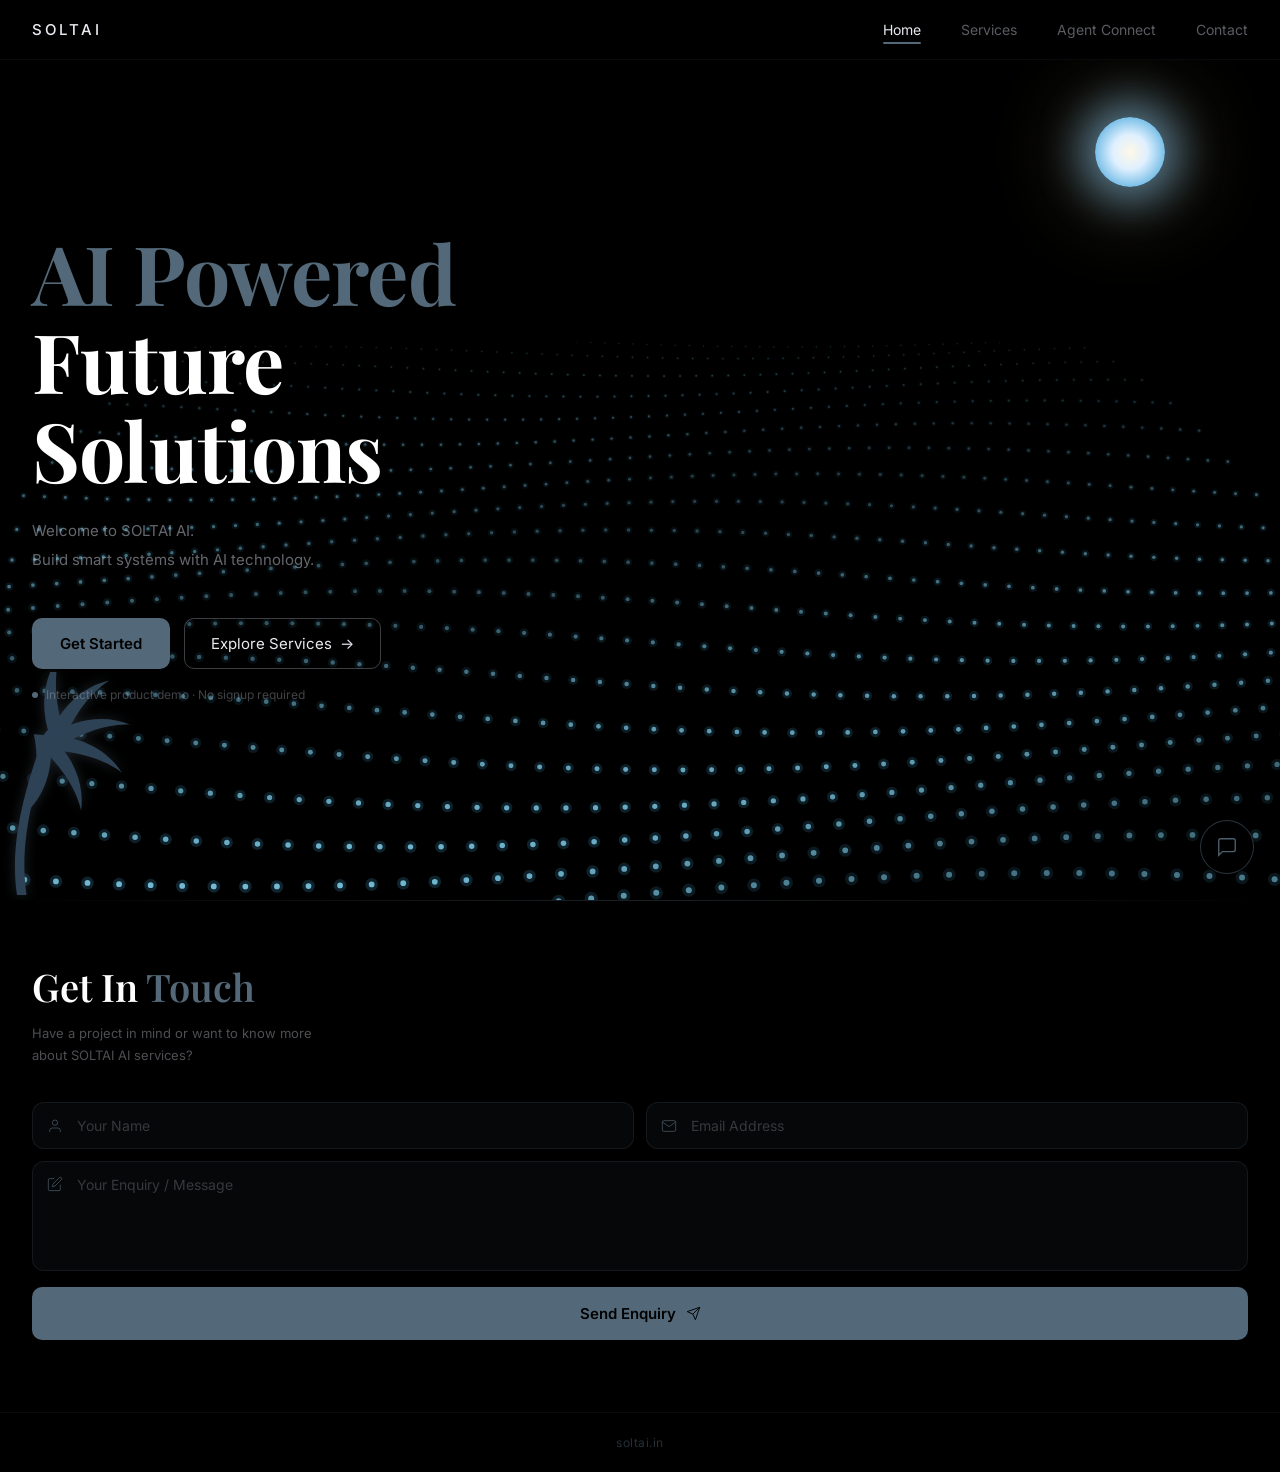
<file: templates/index.html>
<!DOCTYPE html>
<html lang="en">
<head>
<meta charset="UTF-8"/>
<meta name="viewport" content="width=device-width, initial-scale=1.0"/>
<title>SOLTAI — AI Powered Future Solutions</title>
<link href="https://fonts.googleapis.com/css2?family=Playfair+Display:wght@400;600;700&family=Inter:wght@300;400;500;600&display=swap" rel="stylesheet"/>
<script src="https://checkout.razorpay.com/v1/checkout.js"></script>
<style>
*{box-sizing:border-box;margin:0;padding:0;}
html{scroll-behavior:smooth;}
body{background:#000;color:#e8eaf0;font-family:'Inter',sans-serif;overflow-x:hidden;}
.navbar{position:fixed;top:0;left:0;right:0;z-index:200;display:flex;align-items:center;justify-content:space-between;padding:20px 32px;background:rgba(0,0,0,0.88);backdrop-filter:blur(16px);border-bottom:1px solid rgba(83,104,120,0.1);}
.logo{font-family:'Inter',sans-serif;font-weight:500;font-size:15px;letter-spacing:0.2em;color:#e8eaf0;}
.nav-links{display:flex;gap:40px;margin-left:28px;}
.nav-link{font-size:14px;color:rgba(200,205,216,0.45);text-decoration:none;position:relative;transition:color 0.2s;cursor:pointer;}
.nav-link:hover,.nav-link.active{color:#e8eaf0;}
.nav-link.active::after{content:'';position:absolute;bottom:-6px;left:0;right:0;height:2px;background:#536878;border-radius:1px;}
.page{display:none;min-height:100vh;}
.page.active{display:block;}
.hero{min-height:100vh;background:#000;display:flex;flex-direction:column;justify-content:center;padding:130px 32px 100px;position:relative;overflow:hidden;}
.hero-inner{max-width:540px;position:relative;z-index:2;}
.hero-title{font-family:'Playfair Display',serif;font-size:clamp(50px,9vw,82px);font-weight:700;line-height:1.08;margin-bottom:24px;letter-spacing:-0.01em;}
.hero-title .accent{color:#536878;}
.hero-title .white{color:#fff;}
.hero-sub{font-size:15px;color:rgba(200,205,216,0.5);line-height:1.9;margin-bottom:44px;}
.btn-row{display:flex;gap:14px;flex-wrap:wrap;align-items:center;}
.btn-primary{display:inline-flex;align-items:center;justify-content:center;gap:8px;background:#536878;color:#000;border:none;border-radius:10px;padding:16px 28px;font-family:'Inter',sans-serif;font-size:15px;font-weight:600;cursor:pointer;text-decoration:none;transition:background 0.2s,transform 0.15s;}
.btn-primary:hover{background:#6b8494;transform:translateY(-1px);}
.btn-outline{display:inline-flex;align-items:center;gap:8px;background:transparent;color:#e8eaf0;border:1.5px solid rgba(200,205,216,0.3);border-radius:10px;padding:15px 26px;font-family:'Inter',sans-serif;font-size:15px;font-weight:400;cursor:pointer;text-decoration:none;transition:border-color 0.2s,transform 0.15s;}
.btn-outline:hover{border-color:rgba(200,205,216,0.65);transform:translateY(-1px);}
.hint{margin-top:18px;font-size:12px;color:rgba(200,205,216,0.32);display:flex;align-items:center;gap:8px;}
.hint-dot{width:6px;height:6px;border-radius:50%;background:#536878;}
.ai-pulse{position:absolute;bottom:52px;left:50%;transform:translateX(-50%);display:flex;flex-direction:column;align-items:center;gap:14px;z-index:2;}
.pulse-rings{position:relative;width:56px;height:56px;display:flex;align-items:center;justify-content:center;}
.ring{position:absolute;border-radius:50%;border:1px solid rgba(83,104,120,0.5);animation:expandRing 2.4s ease-out infinite;}
.ring:nth-child(1){width:20px;height:20px;animation-delay:0s;}
.ring:nth-child(2){width:20px;height:20px;animation-delay:0.6s;}
.ring:nth-child(3){width:20px;height:20px;animation-delay:1.2s;}
@keyframes expandRing{0%{width:16px;height:16px;opacity:0.9;border-color:rgba(83,104,120,0.7);}100%{width:56px;height:56px;opacity:0;border-color:rgba(83,104,120,0);}}
.pulse-core{width:10px;height:10px;border-radius:50%;background:#536878;box-shadow:0 0 8px rgba(83,104,120,0.8);animation:corePulse 2.4s ease-in-out infinite;z-index:2;}
@keyframes corePulse{0%,100%{transform:scale(1);opacity:1;}50%{transform:scale(1.3);opacity:0.7;}}
.pulse-label{font-size:10px;letter-spacing:0.14em;color:rgba(83,104,120,0.6);text-transform:uppercase;}
.divider{height:1px;background:linear-gradient(90deg,transparent,rgba(83,104,120,0.3),transparent);}
.contact{background:#000;padding:60px 32px 72px;}
.contact-title{font-family:'Playfair Display',serif;font-size:38px;font-weight:600;margin-bottom:10px;}
.contact-title .white{color:#fff;}
.contact-title .accent{color:#536878;}
.contact-sub{font-size:13px;color:rgba(200,205,216,0.38);line-height:1.7;margin-bottom:36px;max-width:280px;}
.form-row{display:grid;grid-template-columns:1fr 1fr;gap:12px;margin-bottom:12px;}
@media(max-width:600px){.form-row{grid-template-columns:1fr;}.nav-links{gap:18px;margin-left:18px;}}
.input-wrap{position:relative;}
.input-icon{position:absolute;left:15px;top:50%;transform:translateY(-50%);color:rgba(83,104,120,0.65);pointer-events:none;}
.textarea-icon{position:absolute;left:15px;top:15px;color:rgba(83,104,120,0.65);pointer-events:none;}
.f-input{width:100%;background:rgba(83,104,120,0.07);border:1px solid rgba(83,104,120,0.18);border-radius:12px;color:#e8eaf0;padding:14px 14px 14px 44px;font-family:'Inter',sans-serif;font-size:14px;outline:none;transition:border-color 0.2s,background 0.2s;}
.f-input:focus{border-color:rgba(83,104,120,0.5);background:rgba(83,104,120,0.11);}
.f-input::placeholder{color:rgba(200,205,216,0.25);}
textarea.f-input{resize:none;min-height:110px;padding-top:14px;}
.btn-send{width:100%;background:#536878;color:#000;border:none;border-radius:10px;padding:17px;font-family:'Inter',sans-serif;font-size:15px;font-weight:600;cursor:pointer;display:flex;align-items:center;justify-content:center;gap:10px;margin-top:12px;transition:background 0.2s,transform 0.15s;}
.btn-send:hover{background:#6b8494;transform:translateY(-1px);}
.footer{background:#000;text-align:center;padding:22px 32px;border-top:1px solid rgba(83,104,120,0.1);}
.footer p{font-size:12px;color:rgba(83,104,120,0.45);letter-spacing:0.04em;}
#page-services{background:#000;padding-top:90px;}
.services-wrap{max-width:900px;margin:0 auto;padding:60px 32px 80px;}
.back-btn{display:inline-flex;align-items:center;gap:8px;background:transparent;border:1px solid rgba(83,104,120,0.3);color:rgba(200,205,216,0.6);border-radius:8px;padding:8px 16px;font-size:13px;cursor:pointer;margin-bottom:40px;transition:all 0.2s;font-family:'Inter',sans-serif;}
.back-btn:hover{border-color:rgba(83,104,120,0.6);color:#e8eaf0;}
.services-title{font-family:'Playfair Display',serif;font-size:clamp(32px,5vw,48px);font-weight:700;margin-bottom:10px;}
.services-title .white{color:#fff;}
.services-title .accent{color:#536878;}
.services-sub{font-size:14px;color:rgba(200,205,216,0.4);margin-bottom:48px;line-height:1.7;}
.services-grid{display:grid;grid-template-columns:1fr 1fr;gap:24px;}
@media(max-width:640px){.services-grid{grid-template-columns:1fr;}}
.service-card{background:#0a0a0a;border:1px solid rgba(83,104,120,0.2);border-radius:24px;padding:36px 28px;cursor:pointer;transition:all 0.3s;position:relative;overflow:hidden;}
.service-card::before{content:'';position:absolute;inset:0;background:linear-gradient(135deg,rgba(83,104,120,0.06) 0%,transparent 60%);opacity:0;transition:opacity 0.3s;}
.service-card:hover{border-color:rgba(83,104,120,0.5);transform:translateY(-5px);box-shadow:0 24px 60px rgba(0,0,0,0.5);}
.service-card:hover::before{opacity:1;}
.sc-icon{width:56px;height:56px;border-radius:16px;background:rgba(83,104,120,0.12);border:1px solid rgba(83,104,120,0.25);display:flex;align-items:center;justify-content:center;margin-bottom:20px;}
.sc-tag{font-size:10px;letter-spacing:0.12em;color:rgba(83,104,120,0.7);text-transform:uppercase;margin-bottom:10px;}
.sc-title{font-family:'Playfair Display',serif;font-size:26px;font-weight:700;margin-bottom:12px;line-height:1.2;}
.sc-title .accent{color:#536878;}
.sc-title .white{color:#fff;}
.sc-desc{font-size:13px;color:rgba(200,205,216,0.5);line-height:1.8;margin-bottom:24px;}
.sc-features{display:flex;flex-direction:column;gap:8px;margin-bottom:28px;}
.sc-feat{display:flex;align-items:center;gap:8px;font-size:12px;color:rgba(200,205,216,0.55);}
.sc-feat-dot{width:5px;height:5px;border-radius:50%;background:#536878;flex-shrink:0;}
.sc-btn{display:inline-flex;align-items:center;gap:8px;background:#536878;color:#000;border:none;border-radius:10px;padding:13px 22px;font-family:'Inter',sans-serif;font-size:13px;font-weight:600;cursor:pointer;transition:background 0.2s;}
.sc-btn:hover{background:#6b8494;}
.sc-badge{position:absolute;top:20px;right:20px;font-size:9px;letter-spacing:0.1em;padding:4px 10px;border-radius:20px;text-transform:uppercase;}
.sc-badge.new{background:rgba(83,104,120,0.2);color:#536878;border:1px solid rgba(83,104,120,0.35);}
.sc-badge.popular{background:rgba(200,205,216,0.08);color:#c8cdd8;border:1px solid rgba(200,205,216,0.15);}
#page-chatbot{background:#000;padding-top:90px;}
.feat-wrap{max-width:900px;margin:0 auto;padding:40px 32px 80px;}
.cards-grid{display:grid;grid-template-columns:1fr 1fr;gap:20px;margin-top:32px;}
@media(max-width:640px){.cards-grid{grid-template-columns:1fr;}}
.feat-card{background:#0a0a0a;border:1px solid rgba(83,104,120,0.2);border-radius:20px;padding:28px 24px 24px;transition:border-color 0.3s,transform 0.3s;min-height:280px;display:flex;flex-direction:column;justify-content:space-between;}
.feat-card:hover{border-color:rgba(83,104,120,0.45);transform:translateY(-4px);}
.card-label{font-size:10px;letter-spacing:0.16em;color:rgba(83,104,120,0.6);text-transform:uppercase;margin-bottom:10px;}
.card-title{font-family:'Playfair Display',serif;font-size:22px;font-weight:600;color:#fff;margin-bottom:8px;line-height:1.3;}
.card-title .accent{color:#536878;}
.card-desc{font-size:13px;color:rgba(200,205,216,0.45);line-height:1.7;margin-bottom:20px;}
.card-anim{width:100%;display:flex;justify-content:center;align-items:center;flex:1;}
.terminal{width:100%;max-width:260px;background:rgba(83,104,120,0.07);border:1px solid rgba(83,104,120,0.2);border-radius:12px;overflow:hidden;}
.terminal-bar{background:rgba(83,104,120,0.15);padding:8px 12px;display:flex;align-items:center;gap:6px;}
.t-dot{width:8px;height:8px;border-radius:50%;}
.terminal-body{padding:12px;display:flex;flex-direction:column;gap:8px;min-height:90px;}
.t-msg{padding:6px 10px;border-radius:8px;font-size:11px;line-height:1.4;max-width:80%;}
.t-bot{background:rgba(83,104,120,0.2);color:#c8cdd8;align-self:flex-start;border-radius:3px 8px 8px 8px;}
.t-user{background:rgba(83,104,120,0.35);color:#e8eaf0;align-self:flex-end;border-radius:8px 3px 8px 8px;}
.t-typing{display:flex;gap:3px;padding:7px 10px;background:rgba(83,104,120,0.15);border-radius:3px 8px 8px 8px;align-self:flex-start;width:fit-content;}
.t-typing span{width:4px;height:4px;border-radius:50%;background:rgba(83,104,120,0.7);animation:tblink 1.2s infinite;}
.t-typing span:nth-child(2){animation-delay:0.2s;}
.t-typing span:nth-child(3){animation-delay:0.4s;}
@keyframes tblink{0%,100%{opacity:0.3;}50%{opacity:1;}}
.brain-wrap{position:relative;width:140px;height:140px;display:flex;align-items:center;justify-content:center;}
.brain-core{width:44px;height:44px;border-radius:50%;background:rgba(83,104,120,0.2);border:1.5px solid rgba(83,104,120,0.5);display:flex;align-items:center;justify-content:center;z-index:2;box-shadow:0 0 20px rgba(83,104,120,0.3);}
.brain-core svg{animation:brainPulse 2s ease-in-out infinite;}
@keyframes brainPulse{0%,100%{opacity:0.6;}50%{opacity:1;}}
.orbit-ring{position:absolute;border-radius:50%;border:1px dashed rgba(83,104,120,0.25);}
.orbit-ring-1{width:80px;height:80px;animation:spinOrbit 6s linear infinite;}
.orbit-ring-2{width:120px;height:120px;animation:spinOrbit 10s linear infinite reverse;}
@keyframes spinOrbit{from{transform:rotate(0deg);}to{transform:rotate(360deg);}}
.pill{position:absolute;background:rgba(83,104,120,0.15);border:1px solid rgba(83,104,120,0.35);border-radius:20px;padding:3px 8px;font-size:9px;color:#9aa5b8;white-space:nowrap;}
.p1-a{top:0;left:50%;transform:translateX(-50%) translateY(-6px);}
.p1-b{bottom:0;left:50%;transform:translateX(-50%) translateY(6px);}
.p2-a{top:50%;right:-8px;transform:translateY(-50%);}
.p2-b{top:50%;left:-8px;transform:translateY(-50%);}
.team-board{width:100%;max-width:260px;}
.team-row{display:flex;align-items:center;justify-content:space-between;padding:8px 12px;border-radius:10px;background:rgba(83,104,120,0.06);border:1px solid rgba(83,104,120,0.12);margin-bottom:8px;}
.team-avatar{width:28px;height:28px;border-radius:50%;display:flex;align-items:center;justify-content:center;font-size:11px;font-weight:600;flex-shrink:0;}
.team-info{flex:1;margin-left:10px;}
.team-name{font-size:11px;color:#c8cdd8;font-weight:500;}
.team-role{font-size:10px;color:rgba(200,205,216,0.4);}
.team-status{display:flex;align-items:center;gap:4px;}
.status-dot{width:6px;height:6px;border-radius:50%;}
.status-active{background:#536878;box-shadow:0 0 6px rgba(83,104,120,0.8);animation:statusPulse 2s infinite;}
.status-idle{background:rgba(83,104,120,0.4);}
@keyframes statusPulse{0%,100%{opacity:1;}50%{opacity:0.4;}}
.ai-badge{background:rgba(83,104,120,0.2);border:1px solid rgba(83,104,120,0.3);border-radius:6px;padding:2px 6px;font-size:9px;color:#536878;}
.heatmap-grid{display:flex;gap:3px;}
.hm-col{display:flex;flex-direction:column;gap:3px;}
.hm-cell{width:10px;height:10px;border-radius:2px;}
#page-agent{background:#000;padding-top:90px;}
.agent-wrap{max-width:860px;margin:0 auto;padding:40px 32px 80px;}
.agent-hero{margin-bottom:40px;}
.agent-title{font-family:'Playfair Display',serif;font-size:clamp(32px,5vw,48px);font-weight:700;margin-bottom:12px;}
.agent-title .white{color:#fff;}
.agent-title .accent{color:#536878;}
.agent-sub{font-size:14px;color:rgba(200,205,216,0.45);line-height:1.8;max-width:520px;}
.how-section{margin-bottom:44px;}
.section-label{font-size:10px;letter-spacing:0.14em;color:rgba(83,104,120,0.6);text-transform:uppercase;margin-bottom:20px;}
.steps{display:flex;flex-direction:column;gap:0;}
.step{display:flex;gap:16px;padding:20px 0;border-bottom:1px solid rgba(83,104,120,0.08);}
.step:last-child{border-bottom:none;}
.step-num{width:32px;height:32px;border-radius:50%;background:rgba(83,104,120,0.12);border:1px solid rgba(83,104,120,0.3);display:flex;align-items:center;justify-content:center;font-size:12px;font-weight:600;color:#536878;flex-shrink:0;margin-top:2px;}
.step-title{font-size:14px;font-weight:600;color:#e8eaf0;margin-bottom:4px;}
.step-desc{font-size:13px;color:rgba(200,205,216,0.5);line-height:1.7;}
.step-tag{display:inline-block;margin-top:8px;font-size:10px;padding:3px 10px;border-radius:20px;background:rgba(83,104,120,0.12);color:rgba(83,104,120,0.8);border:1px solid rgba(83,104,120,0.2);}
.ticket-demo{background:#0a0a0a;border:1px solid rgba(83,104,120,0.2);border-radius:16px;padding:20px;margin-bottom:44px;}
.ticket-head{display:flex;align-items:center;justify-content:space-between;margin-bottom:16px;}
.tkt-item{display:flex;align-items:flex-start;gap:12px;padding:12px;background:rgba(83,104,120,0.05);border:1px solid rgba(83,104,120,0.1);border-radius:10px;margin-bottom:10px;transition:background 0.2s;}
.tkt-item:last-child{margin-bottom:0;}
.tkt-item:hover{background:rgba(83,104,120,0.09);}
.tkt-icon{width:32px;height:32px;border-radius:8px;background:rgba(83,104,120,0.12);border:1px solid rgba(83,104,120,0.2);display:flex;align-items:center;justify-content:center;flex-shrink:0;}
.tkt-body{flex:1;}
.tkt-name{font-size:12px;font-weight:500;color:#c8cdd8;margin-bottom:3px;}
.tkt-msg{font-size:11px;color:rgba(200,205,216,0.45);margin-bottom:5px;}
.tkt-meta{display:flex;gap:8px;align-items:center;}
.tkt-badge{font-size:9px;padding:2px 8px;border-radius:10px;border:1px solid;}
.tkt-open{color:#536878;border-color:rgba(83,104,120,0.4);background:rgba(83,104,120,0.1);}
.tkt-pending{color:rgba(200,160,80,0.8);border-color:rgba(200,160,80,0.3);background:rgba(200,160,80,0.06);}
.tkt-resolved{color:rgba(100,180,100,0.8);border-color:rgba(100,180,100,0.3);background:rgba(100,180,100,0.06);}
.tkt-time{font-size:10px;color:rgba(200,205,216,0.3);}
.agent-cta{background:rgba(83,104,120,0.07);border:1px solid rgba(83,104,120,0.2);border-radius:16px;padding:28px;text-align:center;}
.agent-cta h3{font-family:'Playfair Display',serif;font-size:24px;color:#fff;margin-bottom:8px;}
.agent-cta p{font-size:13px;color:rgba(200,205,216,0.45);margin-bottom:20px;}
.btn-agent-start{display:inline-flex;align-items:center;gap:8px;background:#536878;color:#000;border:none;border-radius:10px;padding:14px 28px;font-family:'Inter',sans-serif;font-size:14px;font-weight:600;cursor:pointer;transition:all 0.2s;}
.btn-agent-start:hover{background:#6b8494;transform:translateY(-1px);}
#fab{position:fixed;bottom:26px;right:26px;z-index:300;width:54px;height:54px;border-radius:50%;background:#000;border:1.5px solid rgba(83,104,120,0.5);box-shadow:0 0 0 0 rgba(83,104,120,0.4);animation:pgpulse 3s ease-out infinite;cursor:pointer;display:flex;align-items:center;justify-content:center;transition:background 0.2s;}
#fab:hover{background:rgba(83,104,120,0.12);}
@keyframes pgpulse{0%{box-shadow:0 0 0 0 rgba(83,104,120,0.45);}70%{box-shadow:0 0 0 13px rgba(83,104,120,0);}100%{box-shadow:0 0 0 0 rgba(83,104,120,0);}}
#cwin{display:none;position:fixed;bottom:90px;right:26px;z-index:299;width:340px;max-height:490px;background:#0b0b0b;border:1px solid rgba(83,104,120,0.25);border-radius:18px;overflow:hidden;box-shadow:0 24px 60px rgba(0,0,0,0.75);flex-direction:column;}
#cwin.open{display:flex;animation:slideup 0.25s ease;}
@keyframes slideup{from{opacity:0;transform:translateY(14px);}to{opacity:1;transform:translateY(0);}}
.chead{background:rgba(83,104,120,0.08);border-bottom:1px solid rgba(83,104,120,0.15);padding:13px 16px;display:flex;align-items:center;justify-content:space-between;}
.cdot{width:7px;height:7px;border-radius:50%;background:#536878;animation:blink 2s infinite;}
@keyframes blink{0%,100%{opacity:0.35;}50%{opacity:1;}}
.cmsgs{flex:1;overflow-y:auto;padding:14px;display:flex;flex-direction:column;gap:9px;}
.cmsgs::-webkit-scrollbar{width:3px;}
.cmsgs::-webkit-scrollbar-thumb{background:rgba(83,104,120,0.3);border-radius:2px;}
.cmsg{max-width:85%;padding:9px 13px;border-radius:13px;font-size:13px;line-height:1.55;}
.cbot{background:rgba(83,104,120,0.12);border:1px solid rgba(83,104,120,0.18);color:#c8cdd8;align-self:flex-start;border-radius:4px 13px 13px 13px;}
.cusr{background:rgba(83,104,120,0.25);border:1px solid rgba(83,104,120,0.32);color:#e8eaf0;align-self:flex-end;border-radius:13px 4px 13px 13px;}
.cinput-area{border-top:1px solid rgba(83,104,120,0.15);padding:10px;display:flex;gap:8px;align-items:flex-end;}
.cinput{flex:1;background:rgba(83,104,120,0.07);border:1px solid rgba(83,104,120,0.2);border-radius:10px;color:#e8eaf0;font-size:13px;padding:9px 11px;resize:none;outline:none;font-family:'Inter',sans-serif;max-height:70px;transition:border-color 0.2s;}
.cinput:focus{border-color:rgba(83,104,120,0.5);}
.cinput::placeholder{color:rgba(200,205,216,0.28);}
.csend{width:34px;height:34px;border-radius:9px;flex-shrink:0;background:rgba(83,104,120,0.25);border:1px solid rgba(83,104,120,0.4);color:#c8cdd8;cursor:pointer;display:flex;align-items:center;justify-content:center;transition:background 0.2s;}
.csend:hover{background:rgba(83,104,120,0.5);}
.typing{display:flex;gap:4px;padding:9px 13px;}
.typing span{width:5px;height:5px;border-radius:50%;background:rgba(83,104,120,0.65);animation:blink 1.2s infinite;}
.typing span:nth-child(2){animation-delay:0.2s;}
.typing span:nth-child(3){animation-delay:0.4s;}
#toast{position:fixed;bottom:110px;left:50%;transform:translateX(-50%);background:rgba(83,104,120,0.92);color:#e8eaf0;padding:11px 24px;border-radius:50px;font-size:13px;display:none;z-index:400;white-space:nowrap;box-shadow:0 8px 24px rgba(0,0,0,0.5);}
@keyframes modalIn{from{opacity:0;transform:scale(0.96);}to{opacity:1;transform:scale(1);}}

/* HERO BACKGROUND ANIMATION — Particle Wave + Palm Tree + Cyber Sun */
.wave-canvas{position:absolute;left:0;right:0;bottom:0;width:100%;height:62%;z-index:0;pointer-events:none;}

.palm-tree{position:absolute;bottom:0;z-index:2;pointer-events:none;
  transform-origin:bottom center;animation:palmSway 6s ease-in-out infinite;
  filter:drop-shadow(0 0 6px rgba(83,104,120,0.35));}
.palm-tree path{fill:#2e4256;}
@keyframes palmSway{0%,100%{transform:rotate(-1.2deg);}50%{transform:rotate(1.2deg);}}
.palm-1{left:-1%;width:150px;height:228px;}

.hero-sun{position:absolute;top:13%;right:9%;width:70px;height:70px;border-radius:50%;z-index:0;pointer-events:none;
  background:radial-gradient(circle,#fff8e6 0%,#dff0ff 35%,#7cc0e8 70%,transparent 100%);
  box-shadow:0 0 40px 14px rgba(140,210,255,0.5),0 0 80px 28px rgba(255,236,170,0.18);
  animation:sunGlow 4s ease-in-out infinite;}
@keyframes sunGlow{0%,100%{opacity:0.9;transform:scale(1);}50%{opacity:1;transform:scale(1.06);}}

@media(max-width:480px){
  .hero-sun{width:48px;height:48px;top:10%;right:7%;}
  .palm-1{width:95px;height:145px;}
}
</style>


</head>
<body>

<nav class="navbar">
  <div class="logo">SOLTAI</div>
  <div class="nav-links">
    <span class="nav-link active" onclick="showPage('home')">Home</span>
    <span class="nav-link" onclick="showPage('services')">Services</span>
    <span class="nav-link" onclick="showPage('agent')">Agent Connect</span>
    <span class="nav-link" onclick="scrollContact()">Contact</span>
  </div>
</nav>

<!-- HOME -->
<div class="page active" id="page-home">
  <section class="hero">
    <div class="hero-sun"></div>
    <canvas class="wave-canvas" id="wave-canvas"></canvas>
    <svg class="palm-tree palm-1" viewBox="0 0 220 320">
      <path d="M58,320 C46,240 70,160 96,90 C102,78 90,72 84,84 C58,158 32,240 44,320 Z"/>
      <path d="M92,86 C130,60 175,55 210,70 C175,68 130,85 100,108 Z" transform="rotate(-75 92 86)"/>
      <path d="M92,86 C130,60 175,55 210,70 C175,68 130,85 100,108 Z" transform="rotate(-35 92 86)"/>
      <path d="M92,86 C130,60 175,55 210,70 C175,68 130,85 100,108 Z" transform="rotate(0 92 86)"/>
      <path d="M92,86 C130,60 175,55 210,70 C175,68 130,85 100,108 Z" transform="rotate(35 92 86)"/>
      <path d="M92,86 C130,60 175,55 210,70 C175,68 130,85 100,108 Z" transform="rotate(75 92 86)"/>
      <path d="M92,86 C130,60 175,55 210,70 C175,68 130,85 100,108 Z" transform="rotate(115 92 86)"/>
    </svg>
    <div class="hero-inner">
      <h1 class="hero-title"><span class="accent">AI Powered</span><br/><span class="white">Future Solutions</span></h1>
      <p class="hero-sub">Welcome to SOLTAI AI.<br/>Build smart systems with AI technology.</p>
      <div class="btn-row">
        <button class="btn-primary" onclick="showPage('services')">Get Started</button>
        <button class="btn-outline" onclick="showPage('services')">Explore Services &nbsp;→</button>
      </div>
      <p class="hint"><span class="hint-dot"></span>Interactive product demo · No signup required</p>
    </div>
  </section>
  <div class="divider"></div>
  <section class="contact" id="contact-section">
    <h2 class="contact-title"><span class="white">Get In </span><span class="accent">Touch</span></h2>
    <p class="contact-sub">Have a project in mind or want to know more about SOLTAI AI services?</p>
    <div class="form-row">
      <div class="input-wrap">
        <svg class="input-icon" width="16" height="16" viewBox="0 0 24 24" fill="none" stroke="currentColor" stroke-width="1.5"><path d="M20 21v-2a4 4 0 00-4-4H8a4 4 0 00-4 4v2"/><circle cx="12" cy="7" r="4"/></svg>
        <input id="nm" type="text" placeholder="Your Name" class="f-input"/>
      </div>
      <div class="input-wrap">
        <svg class="input-icon" width="16" height="16" viewBox="0 0 24 24" fill="none" stroke="currentColor" stroke-width="1.5"><path d="M4 4h16c1.1 0 2 .9 2 2v12c0 1.1-.9 2-2 2H4c-1.1 0-2-.9-2-2V6c0-1.1.9-2 2-2z"/><polyline points="22,6 12,13 2,6"/></svg>
        <input id="em" type="email" placeholder="Email Address" class="f-input"/>
      </div>
    </div>
    <div class="input-wrap">
      <svg class="textarea-icon" width="16" height="16" viewBox="0 0 24 24" fill="none" stroke="currentColor" stroke-width="1.5"><path d="M11 4H4a2 2 0 00-2 2v14a2 2 0 002 2h14a2 2 0 002-2v-7"/><path d="M18.5 2.5a2.121 2.121 0 013 3L12 15l-4 1 1-4 9.5-9.5z"/></svg>
      <textarea id="mg" placeholder="Your Enquiry / Message" class="f-input" rows="4"></textarea>
    </div>
    <button class="btn-send" onclick="sendForm()">Send Enquiry <svg width="15" height="15" viewBox="0 0 24 24" fill="none" stroke="#000" stroke-width="1.5"><line x1="22" y1="2" x2="11" y2="13"/><polygon points="22 2 15 22 11 13 2 9 22 2"/></svg></button>
  </section>
  <footer class="footer"><p>soltai.in</p></footer>
</div>

<!-- SERVICES -->
<div class="page" id="page-services">
  <div class="services-wrap">
    <button class="back-btn" onclick="showPage('home')"><svg width="14" height="14" viewBox="0 0 24 24" fill="none" stroke="currentColor" stroke-width="1.5"><path d="M19 12H5M12 5l-7 7 7 7"/></svg>Back</button>
    <h2 class="services-title"><span class="white">Choose Your</span><br/><span class="accent">Service</span></h2>
    <p class="services-sub">SOLTAI offers two powerful solutions — pick the one that fits your business needs.</p>
    <div class="services-grid">
      <div class="service-card" onclick="showPage('chatbot')">
        <span class="sc-badge popular">Popular</span>
        <div class="sc-icon"><svg width="26" height="26" viewBox="0 0 24 24" fill="none" stroke="rgba(83,104,120,0.9)" stroke-width="1.5"><path d="M21 15a2 2 0 01-2 2H7l-4 4V5a2 2 0 012-2h14a2 2 0 012 2z"/></svg></div>
        <div class="sc-tag">Service 01</div>
        <div class="sc-title"><span class="accent">AI</span> <span class="white">Chatbot</span></div>
        <div class="sc-desc">Automated AI-powered chatbot for your website. Answers customer queries 24/7 without any human needed.</div>
        <div class="sc-features">
          <div class="sc-feat"><span class="sc-feat-dot"></span>24/7 automated responses</div>
          <div class="sc-feat"><span class="sc-feat-dot"></span>Instant reply to FAQs</div>
          <div class="sc-feat"><span class="sc-feat-dot"></span>WhatsApp integration</div>
          <div class="sc-feat"><span class="sc-feat-dot"></span>Easy embed on any website</div>
        </div>
        <button class="sc-btn">Explore Chatbot →</button>
      </div>
      <div class="service-card" onclick="showPage('agent')">
        <span class="sc-badge new">New</span>
        <div class="sc-icon"><svg width="26" height="26" viewBox="0 0 24 24" fill="none" stroke="rgba(83,104,120,0.9)" stroke-width="1.5"><path d="M17 21v-2a4 4 0 00-4-4H5a4 4 0 00-4 4v2"/><circle cx="9" cy="7" r="4"/><path d="M23 21v-2a4 4 0 00-3-3.87M16 3.13a4 4 0 010 7.75"/></svg></div>
        <div class="sc-tag">Service 02</div>
        <div class="sc-title"><span class="accent">Agent</span> <span class="white">Connect</span></div>
        <div class="sc-desc">AI Agent attempts to resolve complex queries instantly using full business context. Can't resolve? A ticket is auto-generated and a real human takes over.</div>
        <div class="sc-features">
          <div class="sc-feat"><span class="sc-feat-dot"></span>AI Agent resolves first</div>
          <div class="sc-feat"><span class="sc-feat-dot"></span>Auto ticket if AI can't resolve</div>
          <div class="sc-feat"><span class="sc-feat-dot"></span>Real human takes over instantly</div>
          <div class="sc-feat"><span class="sc-feat-dot"></span>Full conversation dashboard</div>
        </div>
        <button class="sc-btn">Explore Agent Connect →</button>
      </div>
    </div>
  </div>
</div>

<!-- AI CHATBOT -->
<div class="page" id="page-chatbot">
  <div class="feat-wrap">
    <button class="back-btn" onclick="showPage('services')"><svg width="14" height="14" viewBox="0 0 24 24" fill="none" stroke="currentColor" stroke-width="1.5"><path d="M19 12H5M12 5l-7 7 7 7"/></svg>Back</button>
    <h2 style="font-family:'Playfair Display',serif;font-size:clamp(30px,5vw,44px);font-weight:700;margin-bottom:10px;"><span style="color:#536878;">AI</span> <span style="color:#fff;">Chatbot Service</span></h2>
    <p style="font-size:14px;color:rgba(200,205,216,0.45);margin-bottom:8px;">Automated 24/7 bot for your website — zero human effort needed.</p>
    <div class="cards-grid">
      <div class="feat-card">
        <div><div class="card-label">Feature 01</div><div class="card-title"><span class="accent">Live</span> Chat Terminal</div><div class="card-desc">Real-time AI responses with typing indicator.</div></div>
        <div class="card-anim"><div class="terminal"><div class="terminal-bar"><div class="t-dot" style="background:#536878;opacity:0.8;"></div><div class="t-dot" style="background:#536878;opacity:0.5;"></div><div class="t-dot" style="background:#536878;opacity:0.3;"></div><span style="font-size:10px;color:rgba(83,104,120,0.6);margin-left:6px;">SOLTAI CHAT</span></div><div class="terminal-body" id="term-body"><div class="t-msg t-bot">Hello! How can I assist?</div></div></div></div>
      </div>
      <div class="feat-card">
        <div><div class="card-label">Feature 02</div><div class="card-title">Floating <span class="accent">Context</span> Pills</div><div class="card-desc">Context-aware AI understands your business domain.</div></div>
        <div class="card-anim"><div class="brain-wrap"><div class="orbit-ring orbit-ring-1"><div class="pill p1-a">Finance</div><div class="pill p1-b">Health</div></div><div class="orbit-ring orbit-ring-2"><div class="pill p2-a">Energy</div><div class="pill p2-b">Gov</div></div><div class="brain-core"><svg width="22" height="22" viewBox="0 0 24 24" fill="none" stroke="#536878" stroke-width="1.5"><path d="M9.5 2A2.5 2.5 0 0 1 12 4.5v15a2.5 2.5 0 0 1-4.96-.44 2.5 2.5 0 0 1-2.96-3.08 3 3 0 0 1-.34-5.58 2.5 2.5 0 0 1 1.32-4.24 2.5 2.5 0 0 1 1.44-4.66Z"/><path d="M14.5 2A2.5 2.5 0 0 0 12 4.5v15a2.5 2.5 0 0 0 4.96-.44 2.5 2.5 0 0 0 2.96-3.08 3 3 0 0 0 .34-5.58 2.5 2.5 0 0 0-1.32-4.24 2.5 2.5 0 0 0-1.44-4.66Z"/></svg></div></div></div>
      </div>
      <div class="feat-card">
        <div><div class="card-label">Feature 03</div><div class="card-title"><span class="accent">Team</span> Status Board</div><div class="card-desc">AI + humans working together seamlessly.</div></div>
        <div class="card-anim"><div class="team-board"><div class="team-row"><div class="team-avatar" style="background:rgba(83,104,120,0.2);color:#536878;">A</div><div class="team-info"><div class="team-name">Aryan</div><div class="team-role">Lead Developer</div></div><div class="team-status"><div class="status-dot status-active"></div><span style="color:rgba(83,104,120,0.8);font-size:10px;">Active</span></div></div><div class="team-row"><div class="team-avatar" style="background:rgba(83,104,120,0.1);color:#9aa5b8;font-size:9px;">AI</div><div class="team-info"><div class="team-name">SOLTAI Bot</div><div class="team-role">AI Assistant</div></div><div class="team-status"><span class="ai-badge">AI</span></div></div><div class="team-row"><div class="team-avatar" style="background:rgba(83,104,120,0.15);color:#7a8fa0;">R</div><div class="team-info"><div class="team-name">Rahul</div><div class="team-role">Data Analyst</div></div><div class="team-status"><div class="status-dot status-idle"></div><span style="color:rgba(200,205,216,0.3);font-size:10px;">Idle</span></div></div></div></div>
      </div>
      <div class="feat-card">
        <div><div class="card-label">Feature 04</div><div class="card-title">Activity <span class="accent">Heatmap</span></div><div class="card-desc">Live usage analytics — see when your bot is busiest.</div></div>
        <div class="card-anim" style="flex-direction:column;align-items:flex-start;padding:0 4px;"><div style="font-size:10px;color:rgba(83,104,120,0.5);margin-bottom:10px;letter-spacing:0.06em;">BOT ACTIVITY — 16 WEEKS</div><div class="heatmap-grid" id="heatmap"></div><div style="display:flex;align-items:center;gap:6px;margin-top:10px;"><span style="font-size:10px;color:rgba(83,104,120,0.4);">Less</span><div style="width:9px;height:9px;border-radius:2px;background:rgba(83,104,120,0.1);"></div><div style="width:9px;height:9px;border-radius:2px;background:rgba(83,104,120,0.25);"></div><div style="width:9px;height:9px;border-radius:2px;background:rgba(83,104,120,0.45);"></div><div style="width:9px;height:9px;border-radius:2px;background:rgba(83,104,120,0.7);"></div><div style="width:9px;height:9px;border-radius:2px;background:#536878;"></div><span style="font-size:10px;color:rgba(83,104,120,0.4);">More</span></div></div>
      </div>
    </div>

    <!-- LIVE DEMO -->
    <div style="margin-top:56px;">
      <div style="font-size:10px;letter-spacing:0.14em;color:rgba(83,104,120,0.6);text-transform:uppercase;margin-bottom:14px;">Try It Live</div>
      <h3 style="font-family:'Playfair Display',serif;font-size:clamp(26px,4vw,36px);font-weight:700;color:#fff;margin-bottom:8px;"><span style="color:#536878;">Live Demo</span> — Try the Bot</h3>
      <p style="font-size:13px;color:rgba(200,205,216,0.4);margin-bottom:24px;line-height:1.7;">A real SOLTAI chatbot — try it right here. This is exactly how it will look on your client's website.</p>
      <div style="background:#0a0a0a;border:1px solid rgba(83,104,120,0.22);border-radius:20px;overflow:hidden;max-width:480px;">
        <div style="background:rgba(83,104,120,0.1);border-bottom:1px solid rgba(83,104,120,0.15);padding:14px 18px;display:flex;align-items:center;gap:10px;">
          <div style="width:34px;height:34px;border-radius:50%;background:#000;border:1.5px solid #536878;display:flex;align-items:center;justify-content:center;"><span style="font-family:'Playfair Display',serif;font-size:15px;font-weight:700;color:#536878;">S</span></div>
          <div>
            <div style="font-size:13px;font-weight:500;color:#e8eaf0;">SOLTAI Assistant</div>
            <div style="display:flex;align-items:center;gap:5px;margin-top:1px;"><div style="width:6px;height:6px;border-radius:50%;background:#536878;animation:blink 2s infinite;"></div><span style="font-size:11px;color:rgba(83,104,120,0.8);">Online — Try me!</span></div>
          </div>
        </div>
        <div id="demo-msgs" style="padding:16px;display:flex;flex-direction:column;gap:10px;min-height:200px;max-height:280px;overflow-y:auto;">
          <div style="max-width:85%;padding:9px 13px;border-radius:4px 13px 13px 13px;font-size:13px;line-height:1.55;background:rgba(83,104,120,0.12);border:1px solid rgba(83,104,120,0.18);color:#c8cdd8;align-self:flex-start;">Hello! I'm SOLTAI Assistant. Ask me anything about our AI chatbot service! 👋</div>
        </div>
        <div style="padding:10px 16px;display:flex;gap:8px;flex-wrap:wrap;border-top:1px solid rgba(83,104,120,0.1);">
          <button onclick="demoQuick('What is SOLTAI chatbot?')" style="font-size:11px;padding:5px 11px;border-radius:20px;background:rgba(83,104,120,0.1);border:1px solid rgba(83,104,120,0.25);color:#9aa5b8;cursor:pointer;font-family:'Inter',sans-serif;">What is SOLTAI?</button>
          <button onclick="demoQuick('How much does it cost?')" style="font-size:11px;padding:5px 11px;border-radius:20px;background:rgba(83,104,120,0.1);border:1px solid rgba(83,104,120,0.25);color:#9aa5b8;cursor:pointer;font-family:'Inter',sans-serif;">Pricing?</button>
          <button onclick="demoQuick('How to setup on my website?')" style="font-size:11px;padding:5px 11px;border-radius:20px;background:rgba(83,104,120,0.1);border:1px solid rgba(83,104,120,0.25);color:#9aa5b8;cursor:pointer;font-family:'Inter',sans-serif;">How to setup?</button>
        </div>
        <div style="border-top:1px solid rgba(83,104,120,0.15);padding:10px;display:flex;gap:8px;align-items:flex-end;">
          <textarea id="demo-input" style="flex:1;background:rgba(83,104,120,0.07);border:1px solid rgba(83,104,120,0.2);border-radius:10px;color:#e8eaf0;font-size:13px;padding:9px 11px;resize:none;outline:none;font-family:'Inter',sans-serif;max-height:70px;" rows="1" placeholder="Type a message..." onkeydown="demoKey(event)"></textarea>
          <button onclick="demoSend()" style="width:34px;height:34px;border-radius:9px;flex-shrink:0;background:rgba(83,104,120,0.28);border:1px solid rgba(83,104,120,0.4);color:#c8cdd8;cursor:pointer;display:flex;align-items:center;justify-content:center;">
            <svg width="15" height="15" viewBox="0 0 24 24" fill="none" stroke="currentColor" stroke-width="1.5"><line x1="22" y1="2" x2="11" y2="13"/><polygon points="22 2 15 22 11 13 2 9 22 2"/></svg>
          </button>
        </div>
      </div>
    </div>

    <!-- PRICING -->
    <div style="margin-top:64px;">
      <div style="font-size:10px;letter-spacing:0.14em;color:rgba(83,104,120,0.6);text-transform:uppercase;margin-bottom:14px;">Transparent Pricing</div>
      <h3 style="font-family:'Playfair Display',serif;font-size:clamp(26px,4vw,36px);font-weight:700;color:#fff;margin-bottom:8px;">Simple <span style="color:#536878;">Plans</span></h3>
      <p style="font-size:13px;color:rgba(200,205,216,0.4);margin-bottom:32px;">No hidden charges. Cancel anytime.</p>
      <div style="display:grid;grid-template-columns:repeat(3,1fr);gap:16px;" id="pricing-grid">

        <div style="background:#0a0a0a;border:1px solid rgba(83,104,120,0.2);border-radius:18px;padding:24px 20px;transition:all 0.3s;" onmouseover="this.style.borderColor='rgba(83,104,120,0.45)';this.style.transform='translateY(-4px)'" onmouseout="this.style.borderColor='rgba(83,104,120,0.2)';this.style.transform='translateY(0)'">
          <div style="font-size:10px;letter-spacing:0.1em;color:rgba(83,104,120,0.6);text-transform:uppercase;margin-bottom:12px;">Starter</div>
          <div style="font-family:'Playfair Display',serif;font-size:36px;font-weight:700;color:#fff;margin-bottom:2px;">₹4,999</div>
          <div style="font-size:11px;color:rgba(200,205,216,0.35);margin-bottom:20px;">/month</div>
          <div style="display:flex;flex-direction:column;gap:9px;margin-bottom:24px;">
            <div style="display:flex;align-items:center;gap:8px;font-size:12px;color:rgba(200,205,216,0.6);"><span style="width:5px;height:5px;border-radius:50%;background:#536878;flex-shrink:0;"></span>1 Website</div>
            <div style="display:flex;align-items:center;gap:8px;font-size:12px;color:rgba(200,205,216,0.6);"><span style="width:5px;height:5px;border-radius:50%;background:#536878;flex-shrink:0;"></span>500 conversations/mo</div>
            <div style="display:flex;align-items:center;gap:8px;font-size:12px;color:rgba(200,205,216,0.6);"><span style="width:5px;height:5px;border-radius:50%;background:#536878;flex-shrink:0;"></span>Basic customization</div>
            <div style="display:flex;align-items:center;gap:8px;font-size:12px;color:rgba(200,205,216,0.6);"><span style="width:5px;height:5px;border-radius:50%;background:#536878;flex-shrink:0;"></span>Email support</div>
          </div>
          <button onclick="openPayment('Starter','4999')" style="width:100%;background:transparent;border:1px solid rgba(83,104,120,0.35);color:#9aa5b8;border-radius:9px;padding:11px;font-family:'Inter',sans-serif;font-size:13px;font-weight:500;cursor:pointer;transition:all 0.2s;" onmouseover="this.style.background='rgba(83,104,120,0.15)'" onmouseout="this.style.background='transparent'">Get Started</button>
        </div>

        <div style="background:#0a0a0a;border:1.5px solid #536878;border-radius:18px;padding:24px 20px;position:relative;transition:all 0.3s;box-shadow:0 0 30px rgba(83,104,120,0.15);" onmouseover="this.style.transform='translateY(-4px)'" onmouseout="this.style.transform='translateY(0)'">
          <div style="position:absolute;top:-11px;left:50%;transform:translateX(-50%);background:#536878;color:#000;font-size:9px;font-weight:700;letter-spacing:0.1em;padding:3px 12px;border-radius:20px;text-transform:uppercase;">Most Popular</div>
          <div style="font-size:10px;letter-spacing:0.1em;color:rgba(83,104,120,0.6);text-transform:uppercase;margin-bottom:12px;">Growth</div>
          <div style="font-family:'Playfair Display',serif;font-size:36px;font-weight:700;color:#fff;margin-bottom:2px;">₹9,999</div>
          <div style="font-size:11px;color:rgba(200,205,216,0.35);margin-bottom:20px;">/month</div>
          <div style="display:flex;flex-direction:column;gap:9px;margin-bottom:24px;">
            <div style="display:flex;align-items:center;gap:8px;font-size:12px;color:rgba(200,205,216,0.6);"><span style="width:5px;height:5px;border-radius:50%;background:#536878;flex-shrink:0;"></span>3 Websites</div>
            <div style="display:flex;align-items:center;gap:8px;font-size:12px;color:rgba(200,205,216,0.6);"><span style="width:5px;height:5px;border-radius:50%;background:#536878;flex-shrink:0;"></span>2,000 conversations/mo</div>
            <div style="display:flex;align-items:center;gap:8px;font-size:12px;color:rgba(200,205,216,0.6);"><span style="width:5px;height:5px;border-radius:50%;background:#536878;flex-shrink:0;"></span>WhatsApp integration</div>
            <div style="display:flex;align-items:center;gap:8px;font-size:12px;color:rgba(200,205,216,0.6);"><span style="width:5px;height:5px;border-radius:50%;background:#536878;flex-shrink:0;"></span>Full customization</div>
            <div style="display:flex;align-items:center;gap:8px;font-size:12px;color:rgba(200,205,216,0.6);"><span style="width:5px;height:5px;border-radius:50%;background:#536878;flex-shrink:0;"></span>Priority support</div>
          </div>
          <button onclick="openPayment('Growth','9999')" style="width:100%;background:#536878;border:none;color:#000;border-radius:9px;padding:11px;font-family:'Inter',sans-serif;font-size:13px;font-weight:600;cursor:pointer;transition:background 0.2s;" onmouseover="this.style.background='#6b8494'" onmouseout="this.style.background='#536878'">Get Started</button>
        </div>

        <div style="background:#0a0a0a;border:1px solid rgba(83,104,120,0.2);border-radius:18px;padding:24px 20px;transition:all 0.3s;" onmouseover="this.style.borderColor='rgba(83,104,120,0.45)';this.style.transform='translateY(-4px)'" onmouseout="this.style.borderColor='rgba(83,104,120,0.2)';this.style.transform='translateY(0)'">
          <div style="font-size:10px;letter-spacing:0.1em;color:rgba(83,104,120,0.6);text-transform:uppercase;margin-bottom:12px;">Pro</div>
          <div style="font-family:'Playfair Display',serif;font-size:36px;font-weight:700;color:#fff;margin-bottom:2px;">₹19,999</div>
          <div style="font-size:11px;color:rgba(200,205,216,0.35);margin-bottom:20px;">/month</div>
          <div style="display:flex;flex-direction:column;gap:9px;margin-bottom:24px;">
            <div style="display:flex;align-items:center;gap:8px;font-size:12px;color:rgba(200,205,216,0.6);"><span style="width:5px;height:5px;border-radius:50%;background:#536878;flex-shrink:0;"></span>Unlimited websites</div>
            <div style="display:flex;align-items:center;gap:8px;font-size:12px;color:rgba(200,205,216,0.6);"><span style="width:5px;height:5px;border-radius:50%;background:#536878;flex-shrink:0;"></span>Unlimited conversations</div>
            <div style="display:flex;align-items:center;gap:8px;font-size:12px;color:rgba(200,205,216,0.6);"><span style="width:5px;height:5px;border-radius:50%;background:#536878;flex-shrink:0;"></span>WhatsApp + Instagram</div>
            <div style="display:flex;align-items:center;gap:8px;font-size:12px;color:rgba(200,205,216,0.6);"><span style="width:5px;height:5px;border-radius:50%;background:#536878;flex-shrink:0;"></span>Agent Connect included</div>
            <div style="display:flex;align-items:center;gap:8px;font-size:12px;color:rgba(200,205,216,0.6);"><span style="width:5px;height:5px;border-radius:50%;background:#536878;flex-shrink:0;"></span>Dedicated support</div>
          </div>
          <button onclick="openPayment('Pro','19999')" style="width:100%;background:transparent;border:1px solid rgba(83,104,120,0.35);color:#9aa5b8;border-radius:9px;padding:11px;font-family:'Inter',sans-serif;font-size:13px;font-weight:500;cursor:pointer;transition:all 0.2s;" onmouseover="this.style.background='rgba(83,104,120,0.15)'" onmouseout="this.style.background='transparent'">Get Started</button>
        </div>

      </div>
      <p style="text-align:center;margin-top:16px;font-size:12px;color:rgba(200,205,216,0.3);">Enterprise plan also available — <span style="color:rgba(83,104,120,0.7);cursor:pointer;" onclick="showPage('home');setTimeout(scrollContact,300);">Contact us</span></p>
    </div>

    <!-- FAQ -->
    <div style="margin-top:64px;margin-bottom:20px;">
      <div style="font-size:10px;letter-spacing:0.14em;color:rgba(83,104,120,0.6);text-transform:uppercase;margin-bottom:14px;">Common Questions</div>
      <h3 style="font-family:'Playfair Display',serif;font-size:clamp(26px,4vw,36px);font-weight:700;color:#fff;margin-bottom:32px;">FAQ</h3>
      <div id="faq-list" style="display:flex;flex-direction:column;gap:10px;"></div>
    </div>

    <!-- CTA -->
    <div style="margin-top:40px;padding:28px;background:rgba(83,104,120,0.06);border:1px solid rgba(83,104,120,0.18);border-radius:16px;text-align:center;">
      <h3 style="font-family:'Playfair Display',serif;font-size:22px;color:#fff;margin-bottom:8px;">Ready to deploy your <span style="color:#536878;">AI Chatbot?</span></h3>
      <p style="font-size:13px;color:rgba(200,205,216,0.4);margin-bottom:18px;">Contact us and we'll set it up for your website in under 24 hours.</p>
      <button class="btn-primary" onclick="showPage('home');setTimeout(scrollContact,300);">Get In Touch →</button>
    </div>
  </div>
</div>

<!-- AGENT CONNECT -->
<div class="page" id="page-agent">
  <div class="agent-wrap">
    <button class="back-btn" onclick="showPage('services')"><svg width="14" height="14" viewBox="0 0 24 24" fill="none" stroke="currentColor" stroke-width="1.5"><path d="M19 12H5M12 5l-7 7 7 7"/></svg>Back</button>
    <div class="agent-hero">
      <h2 class="agent-title"><span class="accent">Agent</span> <span class="white">Connect</span></h2>
      <p class="agent-sub">Our AI Agent handles complex queries first — using full business context to resolve issues instantly. Only when it can't, a ticket is automatically created and a real human takes over. Nothing gets missed, customers never wait.</p>
    </div>
    <div class="how-section">
      <div class="section-label">How It Works</div>
      <div class="steps">
        <div class="step"><div class="step-num">1</div><div><div class="step-title">Customer Sends a Query</div><div class="step-desc">A visitor asks something complex — custom pricing, partnerships, or a tricky issue the chatbot can't fully handle.</div><span class="step-tag">High-level queries</span></div></div>
        <div class="step"><div class="step-num">2</div><div><div class="step-title">AI Agent Attempts Resolution</div><div class="step-desc">Our AI Agent steps in with full business context — checking policies, pricing rules, and past conversations to resolve it intelligently.</div><span class="step-tag">AI-first response</span></div></div>
        <div class="step"><div class="step-num">3</div><div><div class="step-title">Resolved, or Auto-Ticket Created</div><div class="step-desc">If the AI Agent resolves it — done. If not, a support ticket is generated automatically within seconds. Nothing falls through the cracks.</div><span class="step-tag" style="background:rgba(200,160,80,0.08);color:rgba(200,160,80,0.7);border-color:rgba(200,160,80,0.25);">Instant auto-escalation</span></div></div>
        <div class="step"><div class="step-num">4</div><div><div class="step-title">Human Agent Takes Over</div><div class="step-desc">Your team gets notified with full context and conversation history — picks up exactly where the AI left off, no repeated questions for the customer.</div><span class="step-tag">Real-time dashboard</span></div></div>
      </div>
    </div>
    <div class="ticket-demo">
      <div class="ticket-head"><span style="font-size:13px;font-weight:500;color:#c8cdd8;">Live Activity Feed</span><span style="font-size:10px;color:rgba(83,104,120,0.6);letter-spacing:0.06em;">DEMO</span></div>
      <div class="tkt-item"><div class="tkt-icon"><svg width="16" height="16" viewBox="0 0 24 24" fill="none" stroke="rgba(83,104,120,0.7)" stroke-width="1.5"><path d="M12 2v20M2 12h20"/></svg></div><div class="tkt-body"><div class="tkt-name">Sneha Kapoor — Custom Plan Pricing</div><div class="tkt-msg">"We need pricing for 200 users across 3 locations."</div><div class="tkt-meta"><span class="tkt-badge tkt-open">✨ AI Resolved</span><span class="tkt-time">just now</span></div></div></div>
      <div class="tkt-item"><div class="tkt-icon"><svg width="16" height="16" viewBox="0 0 24 24" fill="none" stroke="rgba(83,104,120,0.7)" stroke-width="1.5"><path d="M20 21v-2a4 4 0 00-4-4H8a4 4 0 00-4 4v2"/><circle cx="12" cy="7" r="4"/></svg></div><div class="tkt-body"><div class="tkt-name">Rajesh Mehta — Enterprise Pricing Query</div><div class="tkt-msg">"We need a custom plan for 500+ employees. Can we schedule a call?"</div><div class="tkt-meta"><span class="tkt-badge tkt-open">Open</span><span class="tkt-time">2 min ago</span></div></div></div>
      <div class="tkt-item"><div class="tkt-icon"><svg width="16" height="16" viewBox="0 0 24 24" fill="none" stroke="rgba(83,104,120,0.7)" stroke-width="1.5"><path d="M20 21v-2a4 4 0 00-4-4H8a4 4 0 00-4 4v2"/><circle cx="12" cy="7" r="4"/></svg></div><div class="tkt-body"><div class="tkt-name">Priya Sharma — Integration Requirement</div><div class="tkt-msg">"Need chatbot integrated with our CRM system."</div><div class="tkt-meta"><span class="tkt-badge tkt-pending">Pending</span><span class="tkt-time">18 min ago</span></div></div></div>
      <div class="tkt-item"><div class="tkt-icon"><svg width="16" height="16" viewBox="0 0 24 24" fill="none" stroke="rgba(83,104,120,0.7)" stroke-width="1.5"><path d="M20 21v-2a4 4 0 00-4-4H8a4 4 0 00-4 4v2"/><circle cx="12" cy="7" r="4"/></svg></div><div class="tkt-body"><div class="tkt-name">Ankit Verma — Partnership Inquiry</div><div class="tkt-msg">"Interested in white-labeling your chatbot."</div><div class="tkt-meta"><span class="tkt-badge tkt-resolved">Resolved</span><span class="tkt-time">1 hr ago</span></div></div></div>
    </div>
    <div class="agent-cta">
      <h3>Want <span style="color:#536878;">Agent Connect</span> for your business?</h3>
      <p>Get a dedicated agent handling your high-level queries. Contact us to get started.</p>
      <button class="btn-agent-start" onclick="showPage('home');setTimeout(scrollContact,300);"><svg width="16" height="16" viewBox="0 0 24 24" fill="none" stroke="currentColor" stroke-width="1.5"><path d="M17 21v-2a4 4 0 00-4-4H5a4 4 0 00-4 4v2"/><circle cx="9" cy="7" r="4"/><path d="M23 21v-2a4 4 0 00-3-3.87M16 3.13a4 4 0 010 7.75"/></svg>Get In Touch →</button>
    </div>
  </div>
</div>

<div id="toast">✓ Sent!</div>

<!-- CHATBOT FAB -->
<button id="fab" onclick="toggleChat()">
  <svg id="ico-chat" width="22" height="22" viewBox="0 0 24 24" fill="none" stroke="rgba(83,104,120,0.9)" stroke-width="1.5"><path d="M21 15a2 2 0 01-2 2H7l-4 4V5a2 2 0 012-2h14a2 2 0 012 2z"/></svg>
  <svg id="ico-x" style="display:none" width="20" height="20" viewBox="0 0 24 24" fill="none" stroke="rgba(83,104,120,0.9)" stroke-width="1.5"><path d="M18 6L6 18M6 6l12 12"/></svg>
</button>
<div id="cwin">
  <div class="chead">
    <div style="display:flex;align-items:center;gap:10px;"><div style="width:30px;height:30px;border-radius:50%;background:#000;border:1.5px solid #536878;display:flex;align-items:center;justify-content:center;"><span style="font-family:'Playfair Display',serif;font-size:14px;font-weight:700;color:#536878;">S</span></div><div><div style="font-size:13px;font-weight:500;color:#e8eaf0;">SOLTAI <span style="color:#536878;">Assistant</span></div><div style="display:flex;align-items:center;gap:5px;margin-top:2px;"><div class="cdot"></div><span style="font-size:11px;color:rgba(83,104,120,0.8);">Online</span></div></div></div>
    <button onclick="toggleChat()" style="background:none;border:none;cursor:pointer;padding:4px;color:rgba(83,104,120,0.6);"><svg width="16" height="16" viewBox="0 0 24 24" fill="none" stroke="currentColor" stroke-width="1.5"><path d="M18 6L6 18M6 6l12 12"/></svg></button>
  </div>
  <div class="cmsgs" id="cmsgs"><div class="cmsg cbot">Hello! I'm <span style="color:#536878;font-weight:500;">SOLTAI Assistant</span>. How can I help you today?</div></div>
  <div class="cinput-area"><textarea class="cinput" id="cinput" placeholder="Ask something..." rows="1" onkeydown="chatKey(event)"></textarea><button class="csend" onclick="chatSend()"><svg width="15" height="15" viewBox="0 0 24 24" fill="none" stroke="currentColor" stroke-width="1.5"><line x1="22" y1="2" x2="11" y2="13"/><polygon points="22 2 15 22 11 13 2 9 22 2"/></svg></button></div>
</div>


<script>
const RAZORPAY_KEY_ID = 'rzp_live_T1dIcxPyNe0tg8';

async function openPayment(plan, amount){
  try{
    const order = await fetch('/create-order', {
      method:'POST',
      headers:{'Content-Type':'application/json'},
      body: JSON.stringify({amount: amount, plan: plan})
    }).then(r=>r.json());

    if(!order || order.error){
      alert('Something went wrong starting the payment. Please try again or contact us at +91-8750905404.');
      return;
    }

    const options = {
      key: RAZORPAY_KEY_ID,
      amount: order.amount,
      currency: 'INR',
      name: 'SOLTAI',
      description: plan + ' Plan — Monthly Subscription',
      order_id: order.id,
      handler: function(response){
        fetch('/verify-payment', {
          method:'POST',
          headers:{'Content-Type':'application/json'},
          body: JSON.stringify(response)
        }).then(r=>r.json()).then(d=>{
          if(d.status==='success'){
            alert('Payment successful! 🎉 We will set up your '+plan+' plan within 24 hours. A confirmation will be sent to your email.');
          }else{
            alert('Payment received but verification failed. Please contact us at vasudogra22@gmail.com with your Payment ID: '+response.razorpay_payment_id);
          }
        }).catch(()=>{
          alert('Payment received! Please contact us at vasudogra22@gmail.com with your Payment ID: '+response.razorpay_payment_id);
        });
      },
      prefill: { name:'', email:'', contact:'' },
      notes: { plan: plan },
      theme: { color: '#536878' }
    };

    const rzp = new Razorpay(options);
    rzp.on('payment.failed', function(){
      alert('Payment failed or cancelled. Please try again.');
    });
    rzp.open();
  }catch(e){
    alert('Something went wrong. Please try again or contact us at +91-8750905404.');
  }
}

const faqs=[
  {q:'Will this chatbot work on my website?',a:'Yes! SOLTAI chatbot can be embedded on any website with a simple script tag — WordPress, Wix, Shopify, custom HTML, all supported. Setup takes less than 5 minutes.'},
  {q:'How long does the setup take?',a:'Less than 24 hours. Just contact us, share your details — and we will have your custom bot live on your website. No technical knowledge required.'},
  {q:'Does it work on WhatsApp too?',a:'Yes! WhatsApp integration is included in the Growth and Pro plans. Your customers can message on WhatsApp and the bot will reply there too.'},
  {q:'What if the bot gives a wrong answer?',a:'The bot is trained with your specific business information. For complex queries, our Agent Connect service lets a real human agent take over instantly.'},
  {q:'Is there a long-term contract?',a:'No long-term contracts — it is a simple monthly subscription. Cancel anytime. No hidden charges, no setup fees.'},
  {q:'Can the bot speak in Hindi?',a:'Absolutely! SOLTAI bot replies in Hindi, English, and Hinglish. It automatically matches the language your customer writes in.'},
  {q:'Is my data secure?',a:'Yes. All conversations are fully secure. No data is shared with any third party. Enterprise plan also includes VPC deployment for maximum security.'},
];
function buildFAQ(){
  const list=document.getElementById('faq-list');if(!list)return;
  list.innerHTML=faqs.map((f,i)=>`<div style="background:#0a0a0a;border:1px solid rgba(83,104,120,0.18);border-radius:12px;overflow:hidden;" id="faq-${i}"><button onclick="toggleFAQ(${i})" style="width:100%;display:flex;align-items:center;justify-content:space-between;padding:16px 20px;background:none;border:none;cursor:pointer;text-align:left;gap:12px;"><span style="font-size:13px;font-weight:500;color:#c8cdd8;">${f.q}</span><span id="faq-icon-${i}" style="font-size:18px;color:#536878;flex-shrink:0;">+</span></button><div id="faq-ans-${i}" style="display:none;padding:0 20px 16px;font-size:13px;color:rgba(200,205,216,0.55);line-height:1.75;border-top:1px solid rgba(83,104,120,0.1);">${f.a}</div></div>`).join('');
}
function toggleFAQ(i){
  const ans=document.getElementById('faq-ans-'+i);const icon=document.getElementById('faq-icon-'+i);const open=ans.style.display==='block';
  ans.style.display=open?'none':'block';icon.textContent=open?'+':'−';
}
buildFAQ();

function demoKey(e){if(e.key==='Enter'&&!e.shiftKey){e.preventDefault();demoSend();}}
function demoQuick(txt){document.getElementById('demo-input').value=txt;demoSend();}
async function demoSend(){
  const inp=document.getElementById('demo-input');const txt=inp.value.trim();if(!txt)return;inp.value='';
  const box=document.getElementById('demo-msgs');
  const um=document.createElement('div');um.style.cssText='max-width:85%;padding:9px 13px;border-radius:13px 4px 13px 13px;font-size:13px;line-height:1.55;background:rgba(83,104,120,0.22);border:1px solid rgba(83,104,120,0.3);color:#e8eaf0;align-self:flex-end;';um.textContent=txt;box.appendChild(um);
  const ty=document.createElement('div');ty.style.cssText='display:flex;gap:4px;padding:9px 13px;background:rgba(83,104,120,0.12);border:1px solid rgba(83,104,120,0.18);border-radius:4px 13px 13px 13px;align-self:flex-start;width:fit-content;';ty.innerHTML='<span style="width:5px;height:5px;border-radius:50%;background:rgba(83,104,120,0.65);animation:blink 1.2s infinite;"></span><span style="width:5px;height:5px;border-radius:50%;background:rgba(83,104,120,0.65);animation:blink 1.2s 0.2s infinite;"></span><span style="width:5px;height:5px;border-radius:50%;background:rgba(83,104,120,0.65);animation:blink 1.2s 0.4s infinite;"></span>';box.appendChild(ty);box.scrollTop=box.scrollHeight;
  try{
    const res=await fetch('/chat/soltai',{method:'POST',headers:{'Content-Type':'application/json'},body:JSON.stringify({message:txt})});
    const data=await res.json();ty.remove();
    const bm=document.createElement('div');bm.style.cssText='max-width:85%;padding:9px 13px;border-radius:4px 13px 13px 13px;font-size:13px;line-height:1.55;background:rgba(83,104,120,0.12);border:1px solid rgba(83,104,120,0.18);color:#c8cdd8;align-self:flex-start;';bm.textContent=data.reply||'Please try again.';box.appendChild(bm);
  }catch{ty.remove();const er=document.createElement('div');er.style.cssText='max-width:85%;padding:9px 13px;border-radius:4px 13px 13px 13px;font-size:13px;color:#c8cdd8;background:rgba(83,104,120,0.12);border:1px solid rgba(83,104,120,0.18);align-self:flex-start;';er.textContent='Connection error.';box.appendChild(er);}
  box.scrollTop=box.scrollHeight;
}

function fixPricingGrid(){const g=document.getElementById('pricing-grid');if(!g)return;g.style.gridTemplateColumns=window.innerWidth<640?'1fr':'repeat(3,1fr)';}
fixPricingGrid();window.addEventListener('resize',fixPricingGrid);

function showPage(id){
  document.querySelectorAll('.page').forEach(p=>p.classList.remove('active'));
  document.getElementById('page-'+id).classList.add('active');
  window.scrollTo(0,0);
  document.querySelectorAll('.nav-link').forEach((l,i)=>{l.classList.toggle('active',(i===0&&id==='home')||(i===1&&(id==='services'||id==='chatbot'))||(i===2&&id==='agent'));});
}
function scrollContact(){showPage('home');setTimeout(()=>document.getElementById('contact-section').scrollIntoView({behavior:'smooth'}),100);}

function buildHeatmap(){
  const grid=document.getElementById('heatmap');if(!grid)return;grid.innerHTML='';
  const levels=[0,0.1,0.25,0.45,0.7,1];
  for(let w=0;w<16;w++){const col=document.createElement('div');col.className='hm-col';for(let d=0;d<7;d++){const cell=document.createElement('div');cell.className='hm-cell';const lvl=levels[Math.floor(Math.random()*levels.length)];cell.style.background=lvl===0?'rgba(83,104,120,0.07)':`rgba(83,104,120,${lvl})`;cell.style.transition=`background ${0.3+Math.random()*0.4}s ease`;col.appendChild(cell);}grid.appendChild(col);}
}
buildHeatmap();
setInterval(()=>{const cells=document.querySelectorAll('.hm-cell');const count=Math.floor(cells.length*0.15);for(let i=0;i<count;i++){const cell=cells[Math.floor(Math.random()*cells.length)];const lv=[0.07,0.15,0.3,0.5,0.75,1];cell.style.background=`rgba(83,104,120,${lv[Math.floor(Math.random()*lv.length)]})`;} },800);

const termMsgs=[{type:'user',text:'Book appointment?'},{type:'bot',text:'Sure! What date works?'},{type:'user',text:'Tomorrow 10am'},{type:'bot',text:'Confirmed! See you tomorrow at 10am.'},{type:'user',text:'Your charges?'},{type:'bot',text:'Starting Rs 4,999/month.'}];
let termIdx=0;
function addTermMsg(){const body=document.getElementById('term-body');if(!body)return;const msgs=body.querySelectorAll('.t-msg,.t-typing');if(msgs.length>4)msgs[0].remove();const ty=document.createElement('div');ty.className='t-typing';ty.innerHTML='<span></span><span></span><span></span>';body.appendChild(ty);setTimeout(()=>{ty.remove();const msg=termMsgs[termIdx%termMsgs.length];const el=document.createElement('div');el.className=`t-msg ${msg.type==='bot'?'t-bot':'t-user'}`;el.textContent=msg.text;body.appendChild(el);termIdx++;},900);}
setInterval(addTermMsg,2200);

async function sendForm(){
  const n=document.getElementById('nm').value.trim();
  const e=document.getElementById('em').value.trim();
  const m=document.getElementById('mg').value.trim();
  if(!n||!e||!m){alert('Please fill all fields.');return;}
  try{
    await fetch('https://formspree.io/f/xgobnpal',{
      method:'POST',
      headers:{'Content-Type':'application/json'},
      body:JSON.stringify({name:n,email:e,message:m})
    });
    document.getElementById('nm').value='';
    document.getElementById('em').value='';
    document.getElementById('mg').value='';
    const t=document.getElementById('toast');
    t.textContent='✓ Message sent! We will contact you soon.';
    t.style.display='block';
    setTimeout(()=>{t.style.display='none';t.textContent='✓ Sent!';},3000);
  }catch{
    alert('Something went wrong. Please email us at vasudogra22@gmail.com');
  }
}

let chatOpen=false;
function toggleChat(){chatOpen=!chatOpen;document.getElementById('cwin').classList.toggle('open',chatOpen);document.getElementById('ico-chat').style.display=chatOpen?'none':'block';document.getElementById('ico-x').style.display=chatOpen?'block':'none';}
function chatKey(e){if(e.key==='Enter'&&!e.shiftKey){e.preventDefault();chatSend();}}
async function chatSend(){
  const inp=document.getElementById('cinput');const txt=inp.value.trim();if(!txt)return;inp.value='';
  const box=document.getElementById('cmsgs');
  const um=document.createElement('div');um.className='cmsg cusr';um.textContent=txt;box.appendChild(um);
  const ty=document.createElement('div');ty.className='cmsg cbot typing';ty.innerHTML='<span></span><span></span><span></span>';box.appendChild(ty);
  box.scrollTop=box.scrollHeight;
  try{
    const res=await fetch('/chat/soltai',{method:'POST',headers:{'Content-Type':'application/json'},body:JSON.stringify({message:txt})});
    const data=await res.json();
    ty.remove();const bm=document.createElement('div');bm.className='cmsg cbot';bm.textContent=data.reply||'Something went wrong.';box.appendChild(bm);
  }catch{ty.remove();const er=document.createElement('div');er.className='cmsg cbot';er.textContent='Connection error.';box.appendChild(er);}
  box.scrollTop=box.scrollHeight;
}

function initWaveCanvas(){
  const canvas=document.getElementById('wave-canvas');if(!canvas)return;
  const ctx=canvas.getContext('2d');
  const cols=60,rows=20;
  let w,h;
  function resize(){
    const dpr=window.devicePixelRatio||1;
    const rect=canvas.getBoundingClientRect();
    w=rect.width;h=rect.height;
    ctx.setTransform(1,0,0,1,0,0);
    canvas.width=w*dpr;canvas.height=h*dpr;
    ctx.scale(dpr,dpr);
  }
  resize();
  window.addEventListener('resize',resize);
  let time=0;
  function draw(){
    ctx.clearRect(0,0,w,h);
    for(let i=0;i<rows;i++){
      const t=i/(rows-1);
      const y0=h*Math.pow(t,1.35);
      const spread=w*(0.65+0.85*t);
      const amp=5+22*t;
      const size=0.6+2.4*t;
      const baseAlpha=0.18+0.65*t;
      for(let j=0;j<cols;j++){
        const xn=j/(cols-1)-0.5;
        const x=w/2+xn*spread;
        const phase=time*0.55+xn*6.2+t*3.5+i*0.3;
        const y=y0+Math.sin(phase)*amp;
        if(y<-4||y>h+4)continue;
        const pulse=(Math.sin(phase)+1)/2;
        const alpha=baseAlpha*(0.55+0.45*pulse);
        ctx.beginPath();ctx.arc(x,y,size*2.2,0,Math.PI*2);
        ctx.fillStyle=`rgba(80,180,230,${(alpha*0.25).toFixed(3)})`;ctx.fill();
        ctx.beginPath();ctx.arc(x,y,size,0,Math.PI*2);
        ctx.fillStyle=`rgba(140,225,255,${alpha.toFixed(3)})`;ctx.fill();
      }
    }
    time+=0.016;
    requestAnimationFrame(draw);
  }
  draw();
}
initWaveCanvas();
</script>
</body>
</html>
</file>
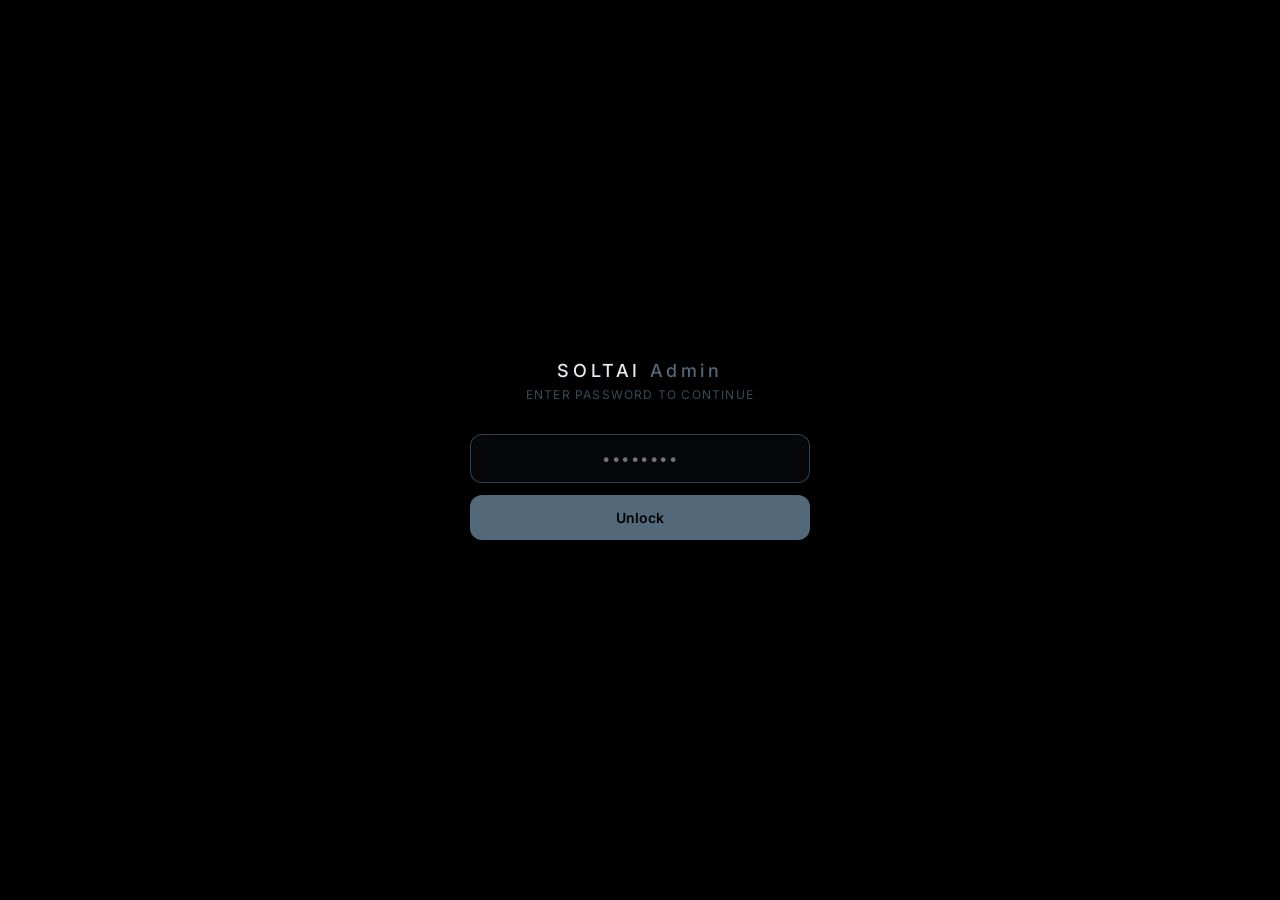
<file: templates/admin.html>
<!DOCTYPE html>
<html lang="en">
<head>
<meta charset="UTF-8"/>
<meta name="viewport" content="width=device-width, initial-scale=1.0"/>
<title>SOLTAI Admin</title>
<link href="https://fonts.googleapis.com/css2?family=Playfair+Display:wght@400;600;700&family=Inter:wght@300;400;500;600&display=swap" rel="stylesheet"/>
<style>
*{box-sizing:border-box;margin:0;padding:0;}
html{scroll-behavior:smooth;}
body{background:#000;color:#e8eaf0;font-family:'Inter',sans-serif;overflow-x:hidden;}
.navbar{position:fixed;top:0;left:0;right:0;z-index:200;display:flex;align-items:center;justify-content:space-between;padding:18px 28px;background:rgba(0,0,0,0.92);backdrop-filter:blur(16px);border-bottom:1px solid rgba(83,104,120,0.15);}
.nav-left{display:flex;align-items:center;gap:12px;}
.logo{font-family:'Inter',sans-serif;font-weight:500;font-size:15px;letter-spacing:0.2em;color:#e8eaf0;}
.admin-badge{font-size:9px;letter-spacing:0.1em;color:#536878;border:1px solid rgba(83,104,120,0.3);border-radius:6px;padding:3px 8px;text-transform:uppercase;}
.nav-right{display:flex;align-items:center;gap:16px;}
.nav-link-btn{font-size:13px;color:rgba(200,205,216,0.5);background:none;border:none;cursor:pointer;transition:color 0.2s;font-family:'Inter',sans-serif;}
.nav-link-btn:hover{color:#e8eaf0;}
.nav-link-btn.active{color:#e8eaf0;}
.btn-add-client{display:inline-flex;align-items:center;gap:6px;background:#536878;color:#000;border:none;border-radius:8px;padding:8px 16px;font-size:13px;font-weight:600;cursor:pointer;transition:background 0.2s;font-family:'Inter',sans-serif;}
.btn-add-client:hover{background:#6b8494;}
.page{display:none;min-height:100vh;}
.page.active{display:block;}

/* DASHBOARD */
.dash-wrap{max-width:960px;margin:0 auto;padding:36px 28px 80px;}
.dash-header{display:flex;align-items:flex-start;justify-content:space-between;margin-bottom:32px;flex-wrap:wrap;gap:16px;}
.dash-title{font-family:'Playfair Display',serif;font-size:32px;font-weight:700;}
.dash-title .accent{color:#536878;}
.dash-title .white{color:#fff;}
.dash-sub{font-size:13px;color:rgba(200,205,216,0.4);margin-top:4px;}
.stats-row{display:grid;grid-template-columns:repeat(4,1fr);gap:14px;margin-bottom:32px;}
@media(max-width:640px){.stats-row{grid-template-columns:repeat(2,1fr);}}
.stat-card{background:rgba(83,104,120,0.07);border:1px solid rgba(83,104,120,0.18);border-radius:14px;padding:18px 16px;}
.stat-num{font-family:'Playfair Display',serif;font-size:30px;font-weight:700;color:#e8eaf0;margin-bottom:4px;}
.stat-label{font-size:11px;color:rgba(83,104,120,0.7);letter-spacing:0.08em;text-transform:uppercase;}
.stat-sub{font-size:11px;color:rgba(200,205,216,0.35);margin-top:2px;}
.filter-bar{display:flex;gap:10px;margin-bottom:20px;flex-wrap:wrap;}
.search-input{flex:1;min-width:180px;background:rgba(83,104,120,0.07);border:1px solid rgba(83,104,120,0.2);border-radius:10px;color:#e8eaf0;padding:10px 14px;font-family:'Inter',sans-serif;font-size:13px;outline:none;transition:border-color 0.2s;}
.search-input:focus{border-color:rgba(83,104,120,0.5);}
.search-input::placeholder{color:rgba(200,205,216,0.28);}
.filter-select{background:rgba(83,104,120,0.07);border:1px solid rgba(83,104,120,0.2);border-radius:10px;color:rgba(200,205,216,0.7);padding:10px 14px;font-family:'Inter',sans-serif;font-size:13px;outline:none;cursor:pointer;appearance:none;-webkit-appearance:none;padding-right:32px;background-image:url("data:image/svg+xml,%3Csvg width='10' height='6' viewBox='0 0 10 6' fill='none' xmlns='http://www.w3.org/2000/svg'%3E%3Cpath d='M1 1l4 4 4-4' stroke='rgba(83,104,120,0.6)' stroke-width='1.5' stroke-linecap='round'/%3E%3C/svg%3E");background-repeat:no-repeat;background-position:right 12px center;}
.filter-select option{background:#111;}
.table-wrap{background:rgba(83,104,120,0.04);border:1px solid rgba(83,104,120,0.15);border-radius:16px;overflow:hidden;}
.table-head{display:grid;grid-template-columns:2fr 1.5fr 1.2fr 1fr 1fr 100px;gap:0;padding:12px 20px;border-bottom:1px solid rgba(83,104,120,0.12);background:rgba(83,104,120,0.06);}
@media(max-width:700px){.table-head{display:none;}}
.th{font-size:10px;letter-spacing:0.1em;color:rgba(83,104,120,0.6);text-transform:uppercase;font-weight:500;}
.client-row{display:grid;grid-template-columns:2fr 1.5fr 1.2fr 1fr 1fr 100px;gap:0;padding:16px 20px;border-bottom:1px solid rgba(83,104,120,0.08);align-items:center;transition:background 0.2s;cursor:pointer;}
@media(max-width:700px){.client-row{display:flex;flex-direction:column;align-items:flex-start;gap:6px;padding:16px;}}
.client-row:last-child{border-bottom:none;}
.client-row:hover{background:rgba(83,104,120,0.07);}
.client-name-cell{display:flex;align-items:center;gap:10px;}
.client-avatar{width:32px;height:32px;border-radius:50%;background:rgba(83,104,120,0.2);border:1px solid rgba(83,104,120,0.35);display:flex;align-items:center;justify-content:center;font-size:13px;font-weight:600;color:#9aa5b8;flex-shrink:0;}
.client-name{font-size:13px;color:#e8eaf0;font-weight:500;}
.client-bot{font-size:11px;color:rgba(200,205,216,0.4);margin-top:2px;}
.cell-text{font-size:13px;color:rgba(200,205,216,0.65);}
.cell-small{font-size:11px;color:rgba(200,205,216,0.4);}
.plan-badge{display:inline-block;padding:3px 10px;border-radius:20px;font-size:10px;font-weight:600;letter-spacing:0.06em;text-transform:uppercase;}
.plan-starter{background:rgba(83,104,120,0.15);color:#7a8fa0;border:1px solid rgba(83,104,120,0.25);}
.plan-growth{background:rgba(83,104,120,0.25);color:#9aa5b8;border:1px solid rgba(83,104,120,0.4);}
.plan-pro{background:rgba(107,132,148,0.3);color:#c8cdd8;border:1px solid rgba(107,132,148,0.5);}
.plan-enterprise{background:rgba(200,205,216,0.1);color:#e8eaf0;border:1px solid rgba(200,205,216,0.2);}
.wa-dot{width:8px;height:8px;border-radius:50%;display:inline-block;margin-right:5px;}
.wa-yes{background:#25d366;}
.wa-no{background:rgba(83,104,120,0.4);}
.row-actions{display:flex;gap:6px;justify-content:flex-end;}
.btn-icon{width:28px;height:28px;border-radius:7px;background:transparent;border:1px solid rgba(83,104,120,0.2);color:rgba(200,205,216,0.5);cursor:pointer;display:flex;align-items:center;justify-content:center;transition:all 0.2s;}
.btn-icon:hover{background:rgba(83,104,120,0.15);border-color:rgba(83,104,120,0.4);color:#e8eaf0;}
.btn-icon.delete:hover{background:rgba(200,80,80,0.1);border-color:rgba(200,80,80,0.3);color:#c85050;}
.empty-state{text-align:center;padding:60px 20px;}
.empty-icon{width:56px;height:56px;border-radius:50%;background:rgba(83,104,120,0.1);border:1px solid rgba(83,104,120,0.2);display:flex;align-items:center;justify-content:center;margin:0 auto 16px;}
.empty-title{font-size:16px;color:rgba(200,205,216,0.6);margin-bottom:8px;}
.empty-sub{font-size:13px;color:rgba(200,205,216,0.3);}

/* ADD CLIENT FORM */
#page-add{background:#000;padding-top:72px;}
.form-wrap{max-width:600px;margin:0 auto;padding:40px 28px 80px;}
.form-back{display:inline-flex;align-items:center;gap:8px;background:transparent;border:1px solid rgba(83,104,120,0.25);color:rgba(200,205,216,0.5);border-radius:8px;padding:7px 14px;font-size:13px;cursor:pointer;margin-bottom:32px;transition:all 0.2s;font-family:'Inter',sans-serif;}
.form-back:hover{border-color:rgba(83,104,120,0.5);color:#e8eaf0;}
.form-title{font-family:'Playfair Display',serif;font-size:clamp(26px,5vw,36px);font-weight:700;margin-bottom:6px;}
.form-title .white{color:#fff;}
.form-title .accent{color:#536878;}
.form-sub{font-size:13px;color:rgba(200,205,216,0.4);margin-bottom:32px;}
.form-section{margin-bottom:8px;margin-top:28px;padding-bottom:8px;border-bottom:1px solid rgba(83,104,120,0.15);}
.form-section-title{font-size:10px;letter-spacing:0.14em;color:rgba(83,104,120,0.7);text-transform:uppercase;font-weight:600;}
.form-section-sub{font-size:11px;color:rgba(200,205,216,0.3);margin-top:3px;}
.jf-group{margin-bottom:16px;}
.jf-group-row{display:grid;grid-template-columns:1fr 1fr;gap:12px;margin-bottom:16px;}
@media(max-width:500px){.jf-group-row{grid-template-columns:1fr;}}
.jf-label{display:block;font-size:10px;letter-spacing:0.12em;color:rgba(83,104,120,0.7);text-transform:uppercase;margin-bottom:7px;font-weight:500;}
.jf-input{width:100%;background:rgba(83,104,120,0.07);border:1px solid rgba(83,104,120,0.2);border-radius:12px;color:#e8eaf0;padding:13px 16px;font-family:'Inter',sans-serif;font-size:14px;outline:none;transition:border-color 0.2s,background 0.2s;}
.jf-input:focus{border-color:rgba(83,104,120,0.5);background:rgba(83,104,120,0.1);}
.jf-input::placeholder{color:rgba(200,205,216,0.22);}
textarea.jf-input{resize:none;min-height:80px;line-height:1.6;}
select.jf-input{appearance:none;-webkit-appearance:none;background-image:url("data:image/svg+xml,%3Csvg width='12' height='8' viewBox='0 0 12 8' fill='none' xmlns='http://www.w3.org/2000/svg'%3E%3Cpath d='M1 1l5 5 5-5' stroke='rgba(83,104,120,0.6)' stroke-width='1.5' stroke-linecap='round'/%3E%3C/svg%3E");background-repeat:no-repeat;background-position:right 16px center;cursor:pointer;}
select.jf-input option{background:#111;color:#e8eaf0;}
.jf-hint{font-size:11px;color:rgba(200,205,216,0.3);margin-top:5px;line-height:1.5;}
.wa-toggle-row{display:flex;align-items:center;justify-content:space-between;padding:13px 16px;background:rgba(83,104,120,0.06);border:1px solid rgba(83,104,120,0.15);border-radius:12px;margin-bottom:16px;}
.wa-toggle-label{display:flex;align-items:center;gap:10px;}
.wa-icon{width:30px;height:30px;border-radius:8px;background:rgba(37,211,102,0.1);border:1px solid rgba(37,211,102,0.2);display:flex;align-items:center;justify-content:center;}
.wa-text{font-size:13px;color:#c8cdd8;font-weight:500;}
.wa-sub{font-size:11px;color:rgba(200,205,216,0.35);margin-top:1px;}
.toggle{position:relative;width:44px;height:24px;cursor:pointer;}
.toggle input{opacity:0;width:0;height:0;}
.toggle-slider{position:absolute;inset:0;background:rgba(83,104,120,0.2);border:1px solid rgba(83,104,120,0.3);border-radius:12px;transition:0.3s;}
.toggle-slider::before{content:'';position:absolute;width:18px;height:18px;left:2px;top:2px;background:#536878;border-radius:50%;transition:0.3s;}
.toggle input:checked + .toggle-slider{background:rgba(37,211,102,0.2);border-color:rgba(37,211,102,0.4);}
.toggle input:checked + .toggle-slider::before{transform:translateX(20px);background:#25d366;}
.wa-number-wrap{display:none;margin-bottom:16px;}
.wa-number-wrap.show{display:block;}
.btn-generate{width:100%;background:linear-gradient(135deg,#536878,#3d5060);color:#fff;border:none;border-radius:12px;padding:17px;font-family:'Inter',sans-serif;font-size:15px;font-weight:600;cursor:pointer;display:flex;align-items:center;justify-content:center;gap:10px;transition:all 0.2s;box-shadow:0 4px 20px rgba(83,104,120,0.25);margin-top:8px;}
.btn-generate:hover{background:linear-gradient(135deg,#6b8494,#536878);transform:translateY(-1px);}

/* WIDGET THEME PICKER */
.theme-grid{display:grid;grid-template-columns:repeat(2,1fr);gap:10px;margin-bottom:6px;}
@media(min-width:560px){.theme-grid{grid-template-columns:repeat(3,1fr);}}
.theme-card{border-radius:14px;padding:14px 12px;cursor:pointer;border:2px solid rgba(83,104,120,0.15);transition:all 0.2s;position:relative;}
.theme-card.selected{border-color:#536878;box-shadow:0 0 0 1px rgba(83,104,120,0.4),0 8px 24px rgba(0,0,0,0.3);}
.theme-card-preview{display:flex;align-items:center;gap:8px;margin-bottom:10px;}
.theme-fab{width:30px;height:30px;display:flex;align-items:center;justify-content:center;flex-shrink:0;border:1.5px solid;}
.theme-bubble{flex:1;height:22px;border:1px solid;}
.theme-name{font-size:12px;font-weight:700;margin-bottom:2px;}
.theme-desc{font-size:10px;opacity:0.65;line-height:1.4;}
.theme-check{position:absolute;top:8px;right:8px;width:16px;height:16px;border-radius:50%;background:#536878;display:none;align-items:center;justify-content:center;z-index:2;}
.theme-card.selected .theme-check{display:flex;}

/* EMBED PAGE */
#page-embed{background:#000;padding-top:72px;}
.embed-wrap{max-width:560px;margin:0 auto;padding:40px 28px 80px;}
.embed-back{display:inline-flex;align-items:center;gap:8px;background:transparent;border:1px solid rgba(83,104,120,0.25);color:rgba(200,205,216,0.5);border-radius:8px;padding:7px 14px;font-size:13px;cursor:pointer;margin-bottom:32px;transition:all 0.2s;font-family:'Inter',sans-serif;}
.embed-back:hover{border-color:rgba(83,104,120,0.5);color:#e8eaf0;}
.embed-success{display:flex;align-items:center;gap:12px;margin-bottom:24px;}
.embed-check{width:38px;height:38px;border-radius:50%;background:rgba(83,104,120,0.15);border:1px solid rgba(83,104,120,0.4);display:flex;align-items:center;justify-content:center;flex-shrink:0;}
.embed-title{font-family:'Playfair Display',serif;font-size:28px;font-weight:700;}
.embed-title .accent{color:#536878;}
.embed-sub{font-size:13px;color:rgba(200,205,216,0.4);line-height:1.7;margin-bottom:24px;}
.client-summary-card{background:rgba(83,104,120,0.06);border:1px solid rgba(83,104,120,0.18);border-radius:14px;padding:16px;margin-bottom:20px;}
.csr{display:flex;justify-content:space-between;align-items:flex-start;padding:6px 0;border-bottom:1px solid rgba(83,104,120,0.08);gap:12px;}
.csr:last-child{border-bottom:none;}
.csk{font-size:11px;color:rgba(83,104,120,0.6);letter-spacing:0.06em;text-transform:uppercase;flex-shrink:0;}
.csv{font-size:12px;color:#c8cdd8;font-weight:500;text-align:right;}
.code-label{font-size:11px;letter-spacing:0.1em;color:rgba(83,104,120,0.6);text-transform:uppercase;margin-bottom:8px;}
.code-box{background:rgba(83,104,120,0.06);border:1px solid rgba(83,104,120,0.2);border-radius:12px;padding:14px;font-family:'Courier New',monospace;font-size:11px;color:#9aa5b8;line-height:1.6;word-break:break-all;margin-bottom:10px;max-height:170px;overflow-y:auto;}
.code-box::-webkit-scrollbar{width:3px;}
.code-box::-webkit-scrollbar-thumb{background:rgba(83,104,120,0.3);border-radius:2px;}
.btn-copy{width:100%;background:rgba(83,104,120,0.12);border:1px solid rgba(83,104,120,0.25);color:#c8cdd8;border-radius:10px;padding:12px;font-family:'Inter',sans-serif;font-size:14px;font-weight:500;cursor:pointer;display:flex;align-items:center;justify-content:center;gap:8px;margin-bottom:8px;transition:all 0.2s;}
.btn-copy:hover{background:rgba(83,104,120,0.2);}
.btn-copy.copied{background:rgba(83,104,120,0.25);color:#e8eaf0;}
.btn-wa-send{width:100%;background:rgba(37,211,102,0.08);border:1px solid rgba(37,211,102,0.25);color:#25d366;border-radius:10px;padding:13px;font-family:'Inter',sans-serif;font-size:14px;font-weight:500;cursor:pointer;display:flex;align-items:center;justify-content:center;gap:8px;transition:all 0.2s;text-decoration:none;}
.btn-wa-send:hover{background:rgba(37,211,102,0.14);}
.wa-hidden{display:none;}

/* MODAL */
.modal-bg{display:none;position:fixed;inset:0;background:rgba(0,0,0,0.8);z-index:500;align-items:center;justify-content:center;padding:20px;}
.modal-bg.open{display:flex;}
.modal{background:#0e0e0e;border:1px solid rgba(83,104,120,0.25);border-radius:20px;width:100%;max-width:480px;padding:28px;position:relative;animation:modalIn 0.2s ease;max-height:85vh;overflow-y:auto;}
@keyframes modalIn{from{opacity:0;transform:scale(0.96);}to{opacity:1;transform:scale(1);}}
.modal-close{position:absolute;top:18px;right:18px;background:none;border:none;color:rgba(200,205,216,0.4);cursor:pointer;}
.modal-close:hover{color:#e8eaf0;}
.modal-name{font-family:'Playfair Display',serif;font-size:22px;font-weight:700;color:#fff;margin-bottom:4px;}
.modal-btype{font-size:12px;color:rgba(83,104,120,0.8);margin-bottom:20px;}
.modal-grid{display:grid;grid-template-columns:1fr 1fr;gap:10px;margin-bottom:20px;}
.modal-field{background:rgba(83,104,120,0.07);border:1px solid rgba(83,104,120,0.15);border-radius:10px;padding:11px;}
.mf-label{font-size:10px;color:rgba(83,104,120,0.6);letter-spacing:0.08em;text-transform:uppercase;margin-bottom:4px;}
.mf-val{font-size:12px;color:#c8cdd8;font-weight:500;line-height:1.5;}
.modal-actions{display:flex;gap:8px;}
.btn-modal-code{flex:1;background:rgba(83,104,120,0.15);border:1px solid rgba(83,104,120,0.3);color:#c8cdd8;border-radius:10px;padding:11px;font-family:'Inter',sans-serif;font-size:13px;font-weight:500;cursor:pointer;transition:all 0.2s;}
.btn-modal-code:hover{background:rgba(83,104,120,0.25);}
.btn-modal-wa{flex:1;background:rgba(37,211,102,0.08);border:1px solid rgba(37,211,102,0.2);color:#25d366;border-radius:10px;padding:11px;font-family:'Inter',sans-serif;font-size:13px;font-weight:500;cursor:pointer;text-decoration:none;display:flex;align-items:center;justify-content:center;gap:6px;transition:all 0.2s;}
.btn-modal-wa:hover{background:rgba(37,211,102,0.14);}
.modal-wa-hidden{display:none;}

#toast{position:fixed;bottom:28px;left:50%;transform:translateX(-50%);background:rgba(83,104,120,0.95);color:#e8eaf0;padding:10px 22px;border-radius:50px;font-size:13px;display:none;z-index:600;white-space:nowrap;box-shadow:0 8px 24px rgba(0,0,0,0.6);}

/* LOGIN GATE */
#login-gate{position:fixed;inset:0;background:#000;z-index:9999;display:flex;align-items:center;justify-content:center;padding:24px;}
#login-gate.hidden{display:none;}
.login-box{width:100%;max-width:340px;text-align:center;}
.login-logo{font-family:'Inter',sans-serif;font-weight:500;font-size:18px;letter-spacing:0.2em;color:#e8eaf0;margin-bottom:6px;}
.login-sub{font-size:12px;color:rgba(83,104,120,0.7);letter-spacing:0.1em;text-transform:uppercase;margin-bottom:32px;}
.login-input{width:100%;background:rgba(83,104,120,0.07);border:1px solid rgba(83,104,120,0.25);border-radius:12px;color:#e8eaf0;padding:14px 16px;font-family:'Inter',sans-serif;font-size:15px;outline:none;text-align:center;letter-spacing:0.1em;margin-bottom:12px;transition:border-color 0.2s;}
.login-input:focus{border-color:rgba(83,104,120,0.6);}
.login-btn{width:100%;background:#536878;color:#000;border:none;border-radius:12px;padding:14px;font-family:'Inter',sans-serif;font-size:14px;font-weight:600;cursor:pointer;transition:background 0.2s;}
.login-btn:hover{background:#6b8494;}
.login-error{font-size:12px;color:#e08c8c;margin-top:12px;display:none;}
.login-error.show{display:block;}
</style>
</head>
<body>

<!-- LOGIN GATE -->
<div id="login-gate">
  <div class="login-box">
    <div class="login-logo">SOLTAI <span style="color:#536878;">Admin</span></div>
    <div class="login-sub">Enter password to continue</div>
    <input class="login-input" id="login-pass" type="password" placeholder="••••••••" onkeydown="if(event.key==='Enter')checkLogin()"/>
    <button class="login-btn" onclick="checkLogin()">Unlock</button>
    <div class="login-error" id="login-error">Incorrect password. Try again.</div>
  </div>
</div>

<nav class="navbar">
  <div class="nav-left">
    <div class="logo">SOLTAI <span class="admin-badge">Admin</span></div>
  </div>
  <div class="nav-right">
    <button class="nav-link-btn active" id="nav-dash" onclick="showPage('dash')">Dashboard</button>
    <button class="nav-link-btn" id="nav-add" onclick="showPage('add')">+ New Client</button>
    <a href="index.html" class="nav-link-btn">← Public Site</a>
  </div>
</nav>

<!-- DASHBOARD -->
<div class="page active" id="page-dash" style="padding-top:72px;">
  <div class="dash-wrap">
    <div class="dash-header">
      <div>
        <h1 class="dash-title"><span class="accent">Client</span> <span class="white">Dashboard</span></h1>
        <p class="dash-sub">All onboarded clients and their details</p>
      </div>
      <button class="btn-add-client" onclick="showPage('add')">
        <svg width="14" height="14" viewBox="0 0 24 24" fill="none" stroke="currentColor" stroke-width="2.5"><path d="M12 5v14M5 12h14"/></svg>
        Add Client
      </button>
    </div>
    <div class="stats-row">
      <div class="stat-card"><div class="stat-num" id="stat-total">0</div><div class="stat-label">Total Clients</div></div>
      <div class="stat-card"><div class="stat-num" id="stat-wa">0</div><div class="stat-label">WhatsApp Active</div></div>
      <div class="stat-card"><div class="stat-num" id="stat-mrr">₹0</div><div class="stat-label">Monthly Revenue</div><div class="stat-sub">Estimated MRR</div></div>
      <div class="stat-card"><div class="stat-num" id="stat-new">0</div><div class="stat-label">This Month</div><div class="stat-sub">New clients</div></div>
    </div>
    <div class="filter-bar">
      <input class="search-input" id="search-input" placeholder="Search client or bot name..." oninput="renderTable()"/>
      <select class="filter-select" id="filter-plan" onchange="renderTable()">
        <option value="">All Plans</option>
        <option value="Starter">Starter</option>
        <option value="Growth">Growth</option>
        <option value="Pro">Pro</option>
        <option value="Enterprise">Enterprise</option>
      </select>
      <select class="filter-select" id="filter-wa" onchange="renderTable()">
        <option value="">All</option>
        <option value="yes">WhatsApp ✓</option>
        <option value="no">No WhatsApp</option>
      </select>
    </div>
    <div class="table-wrap">
      <div class="table-head">
        <div class="th">Client</div>
        <div class="th">Business</div>
        <div class="th">Plan</div>
        <div class="th">WhatsApp</div>
        <div class="th">Added</div>
        <div class="th"></div>
      </div>
      <div id="client-table-body"></div>
    </div>
  </div>
</div>

<!-- ADD CLIENT -->
<div class="page" id="page-add">
  <div class="form-wrap">
    <button class="form-back" onclick="showPage('dash')"><svg width="14" height="14" viewBox="0 0 24 24" fill="none" stroke="currentColor" stroke-width="1.5"><path d="M19 12H5M12 5l-7 7 7 7"/></svg>Back</button>
    <h2 class="form-title"><span class="white">New </span><span class="accent">Client</span></h2>
    <p class="form-sub">Fill all details — chatbot will use this to answer customers</p>

    <div class="form-section"><div class="form-section-title">Basic Information</div><div class="form-section-sub">Client aur bot ki basic details</div></div>

    <div class="jf-group"><label class="jf-label">Client / Business Name</label><input class="jf-input" id="j-name" type="text" placeholder="e.g. Sharma Clinic, Delhi Bistro"/></div>

    <div class="jf-group"><label class="jf-label">Business Type</label>
      <select class="jf-input" id="j-btype" onchange="updateFieldsForBusinessType()">
        <option value="">Select...</option>
        <option>Clinic / Hospital</option>
        <option>Restaurant / Cafe</option>
        <option>Retail Shop</option>
        <option>Real Estate</option>
        <option>Education / Coaching</option>
        <option>E-commerce</option>
        <option>Salon / Spa</option>
        <option>Legal / Finance</option>
        <option>Other</option>
      </select>
    </div>

    <div class="jf-group-row">
      <div><label class="jf-label">Bot Name</label><input class="jf-input" id="j-botname" type="text" placeholder="e.g. Dr. Bot, Priya"/></div>
      <div><label class="jf-label">Website / Instagram</label><input class="jf-input" id="j-site" type="text" placeholder="e.g. sharmaclinic.com"/></div>
    </div>

    <div class="jf-group"><label class="jf-label">Welcome Message</label><textarea class="jf-input" id="j-welcome" placeholder="e.g. Hello! I'm the assistant for Sharma Clinic. How can I help you?"></textarea></div>

    <div class="jf-group"><label class="jf-label">Monthly Plan</label>
      <select class="jf-input" id="j-plan">
        <option value="Starter — ₹4,999/month">Starter — ₹4,999/month</option>
        <option value="Growth — ₹9,999/month" selected>Growth — ₹9,999/month</option>
        <option value="Pro — ₹19,999/month">Pro — ₹19,999/month</option>
        <option value="Enterprise — Custom">Enterprise — Custom</option>
      </select>
    </div>

    <div class="form-section"><div class="form-section-title">Contact Information</div><div class="form-section-sub">Bot yeh details customers ko batayega</div></div>

    <div class="jf-group-row">
      <div><label class="jf-label">Phone Number</label><input class="jf-input" id="j-phone" type="tel" placeholder="e.g. +91 98765 43210"/></div>
      <div><label class="jf-label">Email</label><input class="jf-input" id="j-email" type="email" placeholder="e.g. info@clinic.com"/></div>
    </div>

    <div class="jf-group"><label class="jf-label">Address / Location</label><input class="jf-input" id="j-address" type="text" placeholder="e.g. 123, Main Street, Lajpat Nagar, New Delhi"/></div>

    <div class="jf-group-row">
      <div><label class="jf-label">Opening Time</label><input class="jf-input" id="j-open" type="text" placeholder="e.g. 9:00 AM"/></div>
      <div><label class="jf-label">Closing Time</label><input class="jf-input" id="j-close" type="text" placeholder="e.g. 8:00 PM"/></div>
    </div>

    <div class="jf-group"><label class="jf-label">Working Days</label><input class="jf-input" id="j-days" type="text" placeholder="e.g. Monday to Saturday, Closed on Sunday"/></div>

    <!-- BUSINESS SPECIFIC INFO — dynamic labels -->
    <div class="form-section"><div class="form-section-title" id="biz-section-title">Business Specific Information</div><div class="form-section-sub" id="biz-section-sub">Select a business type above to customize this section</div></div>

    <div class="jf-group">
      <label class="jf-label" id="lbl-services">Services / Menu / Products</label>
      <textarea class="jf-input" id="j-services" style="min-height:100px;" placeholder="e.g. Service 1&#10;Service 2&#10;Service 3"></textarea>
      <div class="jf-hint" id="hint-services">Each item on a new line.</div>
    </div>

    <div class="jf-group">
      <label class="jf-label" id="lbl-pricing">Pricing / Fees (Optional)</label>
      <textarea class="jf-input" id="j-pricing" placeholder="e.g. Item 1: ₹500"></textarea>
      <div class="jf-hint" id="hint-pricing">Agar pricing share karna chahte ho toh daalo, warna blank.</div>
    </div>

    <div class="jf-group">
      <label class="jf-label" id="lbl-team">Staff / Team (Optional)</label>
      <textarea class="jf-input" id="j-team" placeholder="e.g. Name — Role"></textarea>
      <div class="jf-hint" id="hint-team"></div>
    </div>

    <div class="jf-group">
      <label class="jf-label">Special Instructions for Bot</label>
      <textarea class="jf-input" id="j-instructions" placeholder="e.g. Always ask for name before booking. No walk-ins, appointment only on call."></textarea>
      <div class="jf-hint">Koi specific rules jo bot follow kare.</div>
    </div>

    <div class="jf-group">
      <label class="jf-label">FAQs (Most common questions)</label>
      <textarea class="jf-input" id="j-faqs" style="min-height:100px;" placeholder="e.g. Q: Do you accept insurance? A: Yes, all major plans.&#10;Q: Is parking available? A: Yes, free parking in basement."></textarea>
      <div class="jf-hint">Format: Q: question A: answer</div>
    </div>

    <!-- WIDGET DESIGN PICKER -->
    <div class="form-section"><div class="form-section-title">Widget Design</div><div class="form-section-sub">Chatbot ka color theme select karo client ki website ke liye</div></div>

    <div class="theme-grid" id="theme-grid"></div>

    <!-- WHATSAPP -->
    <div class="form-section"><div class="form-section-title">WhatsApp Integration</div></div>

    <div class="wa-toggle-row">
      <div class="wa-toggle-label">
        <div class="wa-icon"><svg width="16" height="16" viewBox="0 0 24 24" fill="#25d366"><path d="M17.472 14.382c-.297-.149-1.758-.867-2.03-.967-.273-.099-.471-.148-.67.15-.197.297-.767.966-.94 1.164-.173.199-.347.223-.644.075-.297-.15-1.255-.463-2.39-1.475-.883-.788-1.48-1.761-1.653-2.059-.173-.297-.018-.458.13-.606.134-.133.298-.347.446-.52.149-.174.198-.298.298-.497.099-.198.05-.371-.025-.52-.075-.149-.669-1.612-.916-2.207-.242-.579-.487-.5-.669-.51-.173-.008-.371-.01-.57-.01-.198 0-.52.074-.792.372-.272.297-1.04 1.016-1.04 2.479 0 1.462 1.065 2.875 1.213 3.074.149.198 2.096 3.2 5.077 4.487.709.306 1.262.489 1.694.625.712.227 1.36.195 1.871.118.571-.085 1.758-.719 2.006-1.413.248-.694.248-1.289.173-1.413-.074-.124-.272-.198-.57-.347m-5.421 7.403h-.004a9.87 9.87 0 01-5.031-1.378l-.361-.214-3.741.982.998-3.648-.235-.374a9.86 9.86 0 01-1.51-5.26c.001-5.45 4.436-9.884 9.888-9.884 2.64 0 5.122 1.03 6.988 2.898a9.825 9.825 0 012.893 6.994c-.003 5.45-4.437 9.884-9.885 9.884m8.413-18.297A11.815 11.815 0 0012.05 0C5.495 0 .16 5.335.157 11.892c0 2.096.547 4.142 1.588 5.945L.057 24l6.305-1.654a11.882 11.882 0 005.683 1.448h.005c6.554 0 11.89-5.335 11.893-11.893a11.821 11.821 0 00-3.48-8.413Z"/></svg></div>
        <div><div class="wa-text">WhatsApp Integration</div><div class="wa-sub">Connect chatbot to WhatsApp</div></div>
      </div>
      <label class="toggle"><input type="checkbox" id="wa-toggle-check" onchange="toggleWA()"/><span class="toggle-slider"></span></label>
    </div>
    <div class="wa-number-wrap" id="wa-num-wrap">
      <label class="jf-label">WhatsApp Number</label>
      <input class="jf-input" id="j-wanum" type="tel" placeholder="e.g. +91 98765 43210"/>
    </div>

    <button class="btn-generate" onclick="generateEmbed()">✨ Generate Embed Code</button>
  </div>
</div>

<!-- EMBED PAGE -->
<div class="page" id="page-embed">
  <div class="embed-wrap">
    <button class="embed-back" onclick="showPage('dash')"><svg width="14" height="14" viewBox="0 0 24 24" fill="none" stroke="currentColor" stroke-width="1.5"><path d="M19 12H5M12 5l-7 7 7 7"/></svg>Back to Dashboard</button>
    <div class="embed-success">
      <div class="embed-check"><svg width="18" height="18" viewBox="0 0 24 24" fill="none" stroke="#536878" stroke-width="2"><path d="M20 6L9 17l-5-5"/></svg></div>
      <div class="embed-title"><span class="accent">Embed</span> <span style="color:#fff;">Ready!</span></div>
    </div>
    <p class="embed-sub">Client ki website ke <code style="background:rgba(83,104,120,0.15);padding:2px 5px;border-radius:4px;font-size:11px;color:#9aa5b8;">&lt;/body&gt;</code> se pehle paste karo.</p>
    <div class="client-summary-card" id="client-summary"></div>
    <div class="code-label">Embed Code</div>
    <div class="code-box" id="embed-code-box"></div>
    <button class="btn-copy" id="copy-btn" onclick="copyCode()">
      <svg width="14" height="14" viewBox="0 0 24 24" fill="none" stroke="currentColor" stroke-width="1.5"><rect x="9" y="9" width="13" height="13" rx="2"/><path d="M5 15H4a2 2 0 01-2-2V4a2 2 0 012-2h9a2 2 0 012 2v1"/></svg>Copy Embed Code
    </button>
    <a id="wa-send-btn" class="btn-wa-send wa-hidden" href="#" target="_blank">
      <svg width="16" height="16" viewBox="0 0 24 24" fill="#25d366"><path d="M17.472 14.382c-.297-.149-1.758-.867-2.03-.967-.273-.099-.471-.148-.67.15-.197.297-.767.966-.94 1.164-.173.199-.347.223-.644.075-.297-.15-1.255-.463-2.39-1.475-.883-.788-1.48-1.761-1.653-2.059-.173-.297-.018-.458.13-.606.134-.133.298-.347.446-.52.149-.174.198-.298.298-.497.099-.198.05-.371-.025-.52-.075-.149-.669-1.612-.916-2.207-.242-.579-.487-.5-.669-.51-.173-.008-.371-.01-.57-.01-.198 0-.52.074-.792.372-.272.297-1.04 1.016-1.04 2.479 0 1.462 1.065 2.875 1.213 3.074.149.198 2.096 3.2 5.077 4.487.709.306 1.262.489 1.694.625.712.227 1.36.195 1.871.118.571-.085 1.758-.719 2.006-1.413.248-.694.248-1.289.173-1.413-.074-.124-.272-.198-.57-.347m-5.421 7.403h-.004a9.87 9.87 0 01-5.031-1.378l-.361-.214-3.741.982.998-3.648-.235-.374a9.86 9.86 0 01-1.51-5.26c.001-5.45 4.436-9.884 9.888-9.884 2.64 0 5.122 1.03 6.988 2.898a9.825 9.825 0 012.893 6.994c-.003 5.45-4.437 9.884-9.885 9.884m8.413-18.297A11.815 11.815 0 0012.05 0C5.495 0 .16 5.335.157 11.892c0 2.096.547 4.142 1.588 5.945L.057 24l6.305-1.654a11.882 11.882 0 005.683 1.448h.005c6.554 0 11.89-5.335 11.893-11.893a11.821 11.821 0 00-3.48-8.413Z"/></svg>
      Send via WhatsApp
    </a>
  </div>
</div>

<!-- MODAL -->
<div class="modal-bg" id="modal-bg" onclick="closeModal(event)">
  <div class="modal" id="modal-box">
    <button class="modal-close" onclick="closeModalDirect()"><svg width="18" height="18" viewBox="0 0 24 24" fill="none" stroke="currentColor" stroke-width="1.5"><path d="M18 6L6 18M6 6l12 12"/></svg></button>
    <div class="modal-name" id="modal-name"></div>
    <div class="modal-btype" id="modal-btype"></div>
    <div class="modal-grid" id="modal-grid"></div>
    <div class="modal-actions">
      <button class="btn-modal-code" onclick="viewClientCode()">View Embed Code</button>
      <a class="btn-modal-wa modal-wa-hidden" id="modal-wa-btn" href="#" target="_blank">
        <svg width="14" height="14" viewBox="0 0 24 24" fill="#25d366"><path d="M17.472 14.382c-.297-.149-1.758-.867-2.03-.967-.273-.099-.471-.148-.67.15-.197.297-.767.966-.94 1.164-.173.199-.347.223-.644.075-.297-.15-1.255-.463-2.39-1.475-.883-.788-1.48-1.761-1.653-2.059-.173-.297-.018-.458.13-.606.134-.133.298-.347.446-.52.149-.174.198-.298.298-.497.099-.198.05-.371-.025-.52-.075-.149-.669-1.612-.916-2.207-.242-.579-.487-.5-.669-.51-.173-.008-.371-.01-.57-.01-.198 0-.52.074-.792.372-.272.297-1.04 1.016-1.04 2.479 0 1.462 1.065 2.875 1.213 3.074.149.198 2.096 3.2 5.077 4.487.709.306 1.262.489 1.694.625.712.227 1.36.195 1.871.118.571-.085 1.758-.719 2.006-1.413.248-.694.248-1.289.173-1.413-.074-.124-.272-.198-.57-.347m-5.421 7.403h-.004a9.87 9.87 0 01-5.031-1.378l-.361-.214-3.741.982.998-3.648-.235-.374a9.86 9.86 0 01-1.51-5.26c.001-5.45 4.436-9.884 9.888-9.884 2.64 0 5.122 1.03 6.988 2.898a9.825 9.825 0 012.893 6.994c-.003 5.45-4.437 9.884-9.885 9.884m8.413-18.297A11.815 11.815 0 0012.05 0C5.495 0 .16 5.335.157 11.892c0 2.096.547 4.142 1.588 5.945L.057 24l6.305-1.654a11.882 11.882 0 005.683 1.448h.005c6.554 0 11.89-5.335 11.893-11.893a11.821 11.821 0 00-3.48-8.413Z"/></svg>
        WhatsApp
      </a>
    </div>
  </div>
</div>

<div id="toast"></div>

<script>
/* ════════════════════════════════════════
   STORAGE
════════════════════════════════════════ */
function getClients(){try{return JSON.parse(localStorage.getItem('soltai_clients')||'[]');}catch{return[];}}
function saveClients(arr){localStorage.setItem('soltai_clients',JSON.stringify(arr));}

/* ════════════════════════════════════════
   PAGE NAV
════════════════════════════════════════ */
function showPage(id){
  document.querySelectorAll('.page').forEach(p=>p.classList.remove('active'));
  document.getElementById('page-'+id).classList.add('active');
  window.scrollTo(0,0);
  document.getElementById('nav-dash').classList.toggle('active',id==='dash');
  document.getElementById('nav-add').classList.toggle('active',id==='add');
  if(id==='dash')renderDash();
}

/* ════════════════════════════════════════
   PLAN HELPERS
════════════════════════════════════════ */
function planPrice(plan){if(plan.includes('4,999'))return 4999;if(plan.includes('9,999'))return 9999;if(plan.includes('19,999'))return 19999;return 0;}
function planKey(plan){if(plan.includes('Starter'))return'Starter';if(plan.includes('Growth'))return'Growth';if(plan.includes('Pro'))return'Pro';return'Enterprise';}
function planClass(plan){const k=planKey(plan);return{Starter:'plan-starter',Growth:'plan-growth',Pro:'plan-pro',Enterprise:'plan-enterprise'}[k]||'plan-starter';}
function fmtDate(ts){if(!ts)return'—';return new Date(ts).toLocaleDateString('en-IN',{day:'2-digit',month:'short',year:'numeric'});}
function thisMonth(ts){if(!ts)return false;const d=new Date(ts),n=new Date();return d.getMonth()===n.getMonth()&&d.getFullYear()===n.getFullYear();}

/* ════════════════════════════════════════
   DASHBOARD RENDER
════════════════════════════════════════ */
function renderDash(){
  const clients=getClients();
  document.getElementById('stat-total').textContent=clients.length;
  document.getElementById('stat-wa').textContent=clients.filter(c=>c.waOn).length;
  const mrr=clients.reduce((s,c)=>s+planPrice(c.plan),0);
  document.getElementById('stat-mrr').textContent=mrr?'₹'+mrr.toLocaleString('en-IN'):'₹0';
  document.getElementById('stat-new').textContent=clients.filter(c=>thisMonth(c.addedAt)).length;
  renderTable();
}

function renderTable(){
  const clients=getClients();
  const q=(document.getElementById('search-input').value||'').toLowerCase();
  const fp=document.getElementById('filter-plan').value;
  const fw=document.getElementById('filter-wa').value;
  let filtered=clients.filter(c=>{
    const mq=!q||(c.name||'').toLowerCase().includes(q)||(c.botname||'').toLowerCase().includes(q);
    const mp=!fp||planKey(c.plan)===fp;
    const mw=!fw||(fw==='yes'?c.waOn:!c.waOn);
    return mq&&mp&&mw;
  }).sort((a,b)=>(b.addedAt||0)-(a.addedAt||0));
  const tbody=document.getElementById('client-table-body');
  if(!filtered.length){
    tbody.innerHTML=`<div class="empty-state"><div class="empty-icon"><svg width="22" height="22" viewBox="0 0 24 24" fill="none" stroke="rgba(83,104,120,0.6)" stroke-width="1.5"><path d="M17 21v-2a4 4 0 00-4-4H5a4 4 0 00-4 4v2"/><circle cx="9" cy="7" r="4"/></svg></div><div class="empty-title">${clients.length===0?'No clients yet':'No results'}</div><div class="empty-sub">${clients.length===0?'Click Add Client to onboard your first client':'Try a different search or filter'}</div></div>`;
    return;
  }
  tbody.innerHTML=filtered.map(c=>`
    <div class="client-row" onclick="openModal('${c.id}')">
      <div class="client-name-cell"><div class="client-avatar">${(c.name||'?')[0].toUpperCase()}</div><div><div class="client-name">${c.name}</div><div class="client-bot">Bot: ${c.botname||'—'}</div></div></div>
      <div class="cell-text">${c.btype||'—'}</div>
      <div><span class="plan-badge ${planClass(c.plan)}">${planKey(c.plan)}</span></div>
      <div class="cell-text"><span class="wa-dot ${c.waOn?'wa-yes':'wa-no'}"></span>${c.waOn?'Active':'—'}</div>
      <div class="cell-small">${fmtDate(c.addedAt)}</div>
      <div class="row-actions" onclick="event.stopPropagation()">
        <button class="btn-icon" title="Get Code" onclick="quickCode('${c.id}')"><svg width="13" height="13" viewBox="0 0 24 24" fill="none" stroke="currentColor" stroke-width="1.5"><polyline points="16 18 22 12 16 6"/><polyline points="8 6 2 12 8 18"/></svg></button>
        <button class="btn-icon delete" title="Delete" onclick="deleteClient('${c.id}')"><svg width="13" height="13" viewBox="0 0 24 24" fill="none" stroke="currentColor" stroke-width="1.5"><polyline points="3 6 5 6 21 6"/><path d="M19 6v14a2 2 0 01-2 2H7a2 2 0 01-2-2V6m3 0V4a1 1 0 011-1h4a1 1 0 011 1v2"/></svg></button>
      </div>
    </div>`).join('');
}

/* ════════════════════════════════════════
   DYNAMIC BUSINESS-SPECIFIC FIELDS
════════════════════════════════════════ */
const BUSINESS_FIELD_CONFIG = {
  "Clinic / Hospital": {
    sectionSub: "Clinic ki services, fees aur doctors ki info — bot yeh use karega",
    services: {label:"Services / Treatments Offered", placeholder:"e.g. General Consultation\nBlood Tests\nX-Ray\nECG\nVaccination", hint:"Each service on a new line."},
    pricing: {label:"Consultation & Test Fees (Optional)", placeholder:"e.g. General Consultation: ₹500\nBlood Test: ₹300-800\nX-Ray: ₹600", hint:"Agar fees share karna chahte ho toh daalo, warna blank."},
    team: {label:"Doctors / Medical Staff (Optional)", placeholder:"e.g. Dr. Raj Sharma — General Physician (15 years exp)\nDr. Priya Singh — Gynecologist", hint:"Doctor naam aur specialization."}
  },
  "Restaurant / Cafe": {
    sectionSub: "Menu, pricing aur staff ki info — bot customers ko yeh batayega",
    services: {label:"Menu Items / Categories", placeholder:"e.g. Starters: Spring Rolls, Garlic Bread\nMains: Pasta, Pizza, Burgers\nDesserts: Brownie, Ice Cream\nBeverages: Cold Coffee, Mojito", hint:"Categories aur items, each on a new line."},
    pricing: {label:"Menu Pricing (Optional)", placeholder:"e.g. Margherita Pizza: ₹299\nPasta Alfredo: ₹349\nCold Coffee: ₹150", hint:"Popular items ki pricing daal sakte ho."},
    team: {label:"Chef / Staff (Optional)", placeholder:"e.g. Chef Rahul — Head Chef, 10 years experience", hint:"Chef ya key staff ki info."}
  },
  "Retail Shop": {
    sectionSub: "Products, offers aur staff ki info — bot customers ko yeh batayega",
    services: {label:"Products / Categories", placeholder:"e.g. Men's Clothing\nWomen's Clothing\nFootwear\nAccessories", hint:"Categories, each on a new line."},
    pricing: {label:"Pricing / Offers (Optional)", placeholder:"e.g. T-Shirts starting ₹399\nFlat 20% off on shoes", hint:"Pricing range ya current offers."},
    team: {label:"Staff (Optional)", placeholder:"e.g. Store Manager: Rohit Verma", hint:"Key staff info."}
  },
  "Real Estate": {
    sectionSub: "Property listings, pricing aur agents ki info — bot yeh use karega",
    services: {label:"Property Listings / Types", placeholder:"e.g. 2BHK Apartments — Sector 45\n3BHK Villas — Greater Noida\nCommercial Spaces — MG Road", hint:"Property types aur locations, each on a new line."},
    pricing: {label:"Price Range (Optional)", placeholder:"e.g. 2BHK: ₹45-60 Lakhs\n3BHK Villa: ₹1.2-1.5 Cr", hint:"Approximate price ranges."},
    team: {label:"Agents / Team (Optional)", placeholder:"e.g. Amit Kumar — Senior Property Consultant", hint:"Agent naam aur role."}
  },
  "Education / Coaching": {
    sectionSub: "Courses, fees aur faculty ki info — bot students/parents ko yeh batayega",
    services: {label:"Courses / Programs Offered", placeholder:"e.g. JEE Preparation\nNEET Preparation\nSpoken English\nComputer Basics", hint:"Courses, each on a new line."},
    pricing: {label:"Fees / Plans (Optional)", placeholder:"e.g. JEE 1-Year: ₹45,000\nSpoken English: ₹5,000/month", hint:"Course fees ya plans."},
    team: {label:"Faculty / Trainers (Optional)", placeholder:"e.g. Mr. Anil Gupta — Physics Faculty (12 years exp)", hint:"Faculty naam aur subject."}
  },
  "E-commerce": {
    sectionSub: "Product categories, offers aur support info — bot yeh use karega",
    services: {label:"Product Categories", placeholder:"e.g. Electronics\nFashion\nHome & Kitchen\nBeauty", hint:"Categories, each on a new line."},
    pricing: {label:"Pricing / Offers (Optional)", placeholder:"e.g. Free shipping above ₹499\nFlat 10% off on first order", hint:"Offers ya shipping info."},
    team: {label:"Support Team (Optional)", placeholder:"e.g. Customer Support available 9 AM - 9 PM", hint:"Support availability."}
  },
  "Salon / Spa": {
    sectionSub: "Services, pricing aur stylists ki info — bot clients ko yeh batayega",
    services: {label:"Services / Treatments", placeholder:"e.g. Hair Cut\nFacial\nMassage\nManicure & Pedicure", hint:"Services, each on a new line."},
    pricing: {label:"Service Pricing (Optional)", placeholder:"e.g. Hair Cut: ₹300\nFacial: ₹800-1500", hint:"Service pricing."},
    team: {label:"Stylists / Therapists (Optional)", placeholder:"e.g. Priya — Senior Hair Stylist (8 years exp)", hint:"Stylist naam aur expertise."}
  },
  "Legal / Finance": {
    sectionSub: "Services, fee structure aur team ki info — bot yeh use karega",
    services: {label:"Services Offered", placeholder:"e.g. Property Registration\nTax Filing\nLegal Consultation\nLoan Assistance", hint:"Services, each on a new line."},
    pricing: {label:"Fee Structure (Optional)", placeholder:"e.g. Consultation: ₹1000/session\nTax Filing: starting ₹2000", hint:"Fees ya consultation charges."},
    team: {label:"Lawyers / Advisors (Optional)", placeholder:"e.g. Adv. Suresh Mehta — 15 years experience in property law", hint:"Advisor naam aur specialization."}
  },
  "Other": {
    sectionSub: "Business ki services, pricing aur team ki info — bot yeh use karega",
    services: {label:"Services / Menu / Products", placeholder:"e.g. Service 1\nService 2\nService 3", hint:"Each item on a new line."},
    pricing: {label:"Pricing / Fees (Optional)", placeholder:"e.g. Service 1: ₹500", hint:"Agar pricing share karna chahte ho toh daalo, warna blank."},
    team: {label:"Staff / Team (Optional)", placeholder:"e.g. Name — Role", hint:"Key staff info."}
  }
};

function updateFieldsForBusinessType(){
  const btype=document.getElementById('j-btype').value;
  const cfg=BUSINESS_FIELD_CONFIG[btype]||BUSINESS_FIELD_CONFIG['Other'];

  document.getElementById('biz-section-sub').textContent=cfg.sectionSub;

  document.getElementById('lbl-services').textContent=cfg.services.label;
  document.getElementById('j-services').placeholder=cfg.services.placeholder;
  document.getElementById('hint-services').textContent=cfg.services.hint;

  document.getElementById('lbl-pricing').textContent=cfg.pricing.label;
  document.getElementById('j-pricing').placeholder=cfg.pricing.placeholder;
  document.getElementById('hint-pricing').textContent=cfg.pricing.hint;

  document.getElementById('lbl-team').textContent=cfg.team.label;
  document.getElementById('j-team').placeholder=cfg.team.placeholder;
  document.getElementById('hint-team').textContent=cfg.team.hint;
}

/* ════════════════════════════════════════
   WIDGET THEME PICKER
════════════════════════════════════════ */
const WIDGET_THEMES = [
  {id:'aurora',    name:'Aurora',    desc:'Glassmorphism · Purple-blue glow',
    fab:'#a78bfa', fabBg:'linear-gradient(135deg,#a78bfa,#60a5fa)', bubble:'rgba(167,139,250,0.18)', border:'rgba(167,139,250,0.4)', fabRadius:'50%', cardBg:'linear-gradient(135deg,#2a1f4a,#1e2a4a)'},
  {id:'mono',      name:'Mono',      desc:'Editorial · Black & white, serif',
    fab:'#ffffff', fabBg:'#0a0a0a', bubble:'#f4f4f4', border:'#111111', fabRadius:'5px', cardBg:'#ffffff', textColor:'#111'},
  {id:'bubblepop', name:'Bubble Pop',desc:'Playful · Pink-orange gradient',
    fab:'#ffffff', fabBg:'linear-gradient(135deg,#ff6b9d,#ffa36b)', bubble:'#fff0f6', border:'#ffd9e6', fabRadius:'50%', cardBg:'#fffaf3', textColor:'#5a3a4a'},
  {id:'neon',      name:'Neon Edge', desc:'Cyberpunk · Glowing teal',
    fab:'#00ffc8', fabBg:'#0a0e16', bubble:'rgba(0,255,200,0.1)', border:'#00ffc8', fabRadius:'50%', cardBg:'#0a0e16'},
  {id:'softcard',  name:'Soft Card', desc:'Neumorphism · Pastel grey',
    fab:'#7c8db5', fabBg:'#eef1f6', bubble:'#ffffff', border:'transparent', fabRadius:'50%', cardBg:'#eef1f6', textColor:'#3a4256'},
  {id:'executive', name:'Executive', desc:'Corporate · Navy & white',
    fab:'#ffffff', fabBg:'#16243d', bubble:'#f3f5f8', border:'#16243d', fabRadius:'12px', cardBg:'#ffffff', textColor:'#16243d'}
];
let selectedTheme='aurora';

function buildThemeGrid(){
  const grid=document.getElementById('theme-grid');
  grid.innerHTML=WIDGET_THEMES.map(t=>`
    <div class="theme-card ${t.id===selectedTheme?'selected':''}" id="theme-${t.id}" onclick="selectTheme('${t.id}')" style="background:${t.cardBg};">
      <div class="theme-check"><svg width="10" height="10" viewBox="0 0 24 24" fill="none" stroke="#000" stroke-width="3"><path d="M20 6L9 17l-5-5"/></svg></div>
      <div class="theme-card-preview">
        <div class="theme-fab" style="background:${t.fabBg};border-radius:${t.fabRadius};border-color:${t.border};">
          <svg width="14" height="14" viewBox="0 0 24 24" fill="none" stroke="${t.fab}" stroke-width="1.7"><path d="M21 15a2 2 0 01-2 2H7l-4 4V5a2 2 0 012-2h14a2 2 0 012 2z"/></svg>
        </div>
        <div class="theme-bubble" style="background:${t.bubble};border-color:${t.border};border-radius:${parseInt(t.fabRadius)>20?'10px':'4px'};"></div>
      </div>
      <div class="theme-name" style="color:${t.textColor||t.fab};">${t.name}</div>
      <div class="theme-desc" style="color:${t.textColor||t.fab};">${t.desc}</div>
    </div>
  `).join('');
}
function selectTheme(id){
  selectedTheme=id;
  document.querySelectorAll('.theme-card').forEach(c=>c.classList.remove('selected'));
  document.getElementById('theme-'+id).classList.add('selected');
}
buildThemeGrid();
updateFieldsForBusinessType();

/* ════════════════════════════════════════
   WHATSAPP TOGGLE
════════════════════════════════════════ */
function toggleWA(){document.getElementById('wa-num-wrap').classList.toggle('show',document.getElementById('wa-toggle-check').checked);}

/* ════════════════════════════════════════
   GENERATE EMBED
════════════════════════════════════════ */
function generateEmbed(){
  const name=document.getElementById('j-name').value.trim();
  const btype=document.getElementById('j-btype').value;
  const site=document.getElementById('j-site').value.trim();
  const botname=document.getElementById('j-botname').value.trim()||'Assistant';
  const welcome=document.getElementById('j-welcome').value.trim()||`Hello! I am ${botname}. How can I help you?`;
  const plan=document.getElementById('j-plan').value;
  const phone=document.getElementById('j-phone').value.trim();
  const email=document.getElementById('j-email').value.trim();
  const address=document.getElementById('j-address').value.trim();
  const openTime=document.getElementById('j-open').value.trim();
  const closeTime=document.getElementById('j-close').value.trim();
  const days=document.getElementById('j-days').value.trim();
  const services=document.getElementById('j-services').value.trim();
  const pricing=document.getElementById('j-pricing').value.trim();
  const team=document.getElementById('j-team').value.trim();
  const instructions=document.getElementById('j-instructions').value.trim();
  const faqs=document.getElementById('j-faqs').value.trim();
  const waOn=document.getElementById('wa-toggle-check').checked;
  const wanum=document.getElementById('j-wanum').value.trim();

  if(!name){alert('Client name is required!');return;}
  if(!btype){alert('Please select business type!');return;}

  const cid='soltai_'+Date.now().toString(36);
  const c={id:cid,name,btype,site,botname,welcome,plan,phone,email,address,
    timings:openTime&&closeTime?`${openTime} to ${closeTime}`:'',days,services,pricing,team,instructions,faqs,
    widgetTheme:selectedTheme,waOn,wanum,addedAt:Date.now()};

  const clients=getClients();clients.push(c);saveClients(clients);
  showEmbedPage(c);

  ['j-name','j-site','j-botname','j-welcome','j-phone','j-email','j-address','j-open','j-close','j-days','j-services','j-pricing','j-team','j-instructions','j-faqs','j-wanum'].forEach(id=>{const el=document.getElementById(id);if(el)el.value='';});
  document.getElementById('j-btype').value='';
  document.getElementById('j-plan').value='Growth — ₹9,999/month';
  document.getElementById('wa-toggle-check').checked=false;
  document.getElementById('wa-num-wrap').classList.remove('show');
  selectedTheme='aurora';
  buildThemeGrid();
  updateFieldsForBusinessType();
}

/* ════════════════════════════════════════
   BUILD EMBED CODE (base64 config + theme)
════════════════════════════════════════ */
function buildEmbedCode(c){
  const cfg={
    name:c.name, btype:c.btype, botname:c.botname, welcome:c.welcome,
    phone:c.phone||'', email:c.email||'', address:c.address||'',
    timings:c.timings||'', days:c.days||'',
    services:c.services||'', pricing:c.pricing||'', team:c.team||'',
    instructions:c.instructions||'', faqs:c.faqs||''
  };
  let b64='';
  try{ b64=btoa(unescape(encodeURIComponent(JSON.stringify(cfg)))); }catch(e){ b64=''; }

  const waLine=c.waOn&&c.wanum?`\n  data-whatsapp="${c.wanum.replace(/\D/g,'')}"`:'';
  const theme=c.widgetTheme||'dark';

  return `<!-- SOLTAI AI Chatbot | ${c.name} -->\n<script\n  src="https://soltai.onrender.com/widget.js"\n  data-config="${b64}"\n  data-theme="${theme}"\n  data-client-id="${c.id}"${waLine}\n  async>\n<\/script>`;
}

/* ════════════════════════════════════════
   SHOW EMBED PAGE
════════════════════════════════════════ */
function showEmbedPage(c){
  const themeName=(WIDGET_THEMES.find(t=>t.id===(c.widgetTheme||'dark'))||{}).name||'Midnight';
  const rows=[['Client',c.name],['Business',c.btype],['Bot Name',c.botname],['Phone',c.phone||'—'],['Email',c.email||'—'],['Timings',c.timings?`${c.timings}`:c.days||'—'],['Widget Design',themeName],['Plan',planKey(c.plan)],['WhatsApp',c.waOn?(c.wanum||'Enabled'):'Disabled']];
  document.getElementById('client-summary').innerHTML=rows.map(([k,v])=>`<div class="csr"><span class="csk">${k}</span><span class="csv">${v}</span></div>`).join('');
  document.getElementById('embed-code-box').textContent=buildEmbedCode(c);
  const waBtn=document.getElementById('wa-send-btn');
  if(c.waOn&&c.wanum){const num=c.wanum.replace(/\D/g,'');waBtn.href=`https://wa.me/${num}?text=${encodeURIComponent(`SOLTAI Embed Code for ${c.name}:\n\n${buildEmbedCode(c)}`)}`;waBtn.classList.remove('wa-hidden');}
  else{waBtn.classList.add('wa-hidden');}
  const btn=document.getElementById('copy-btn');btn.classList.remove('copied');btn.innerHTML=`<svg width="14" height="14" viewBox="0 0 24 24" fill="none" stroke="currentColor" stroke-width="1.5"><rect x="9" y="9" width="13" height="13" rx="2"/><path d="M5 15H4a2 2 0 01-2-2V4a2 2 0 012-2h9a2 2 0 012 2v1"/></svg>Copy Embed Code`;
  showPage('embed');
}

function quickCode(cid){const c=getClients().find(x=>x.id===cid);if(c)showEmbedPage(c);}

function copyCode(){
  const code=document.getElementById('embed-code-box').textContent;
  navigator.clipboard.writeText(code).then(()=>{
    const btn=document.getElementById('copy-btn');
    btn.classList.add('copied');btn.innerHTML=`<svg width="14" height="14" viewBox="0 0 24 24" fill="none" stroke="currentColor" stroke-width="2"><path d="M20 6L9 17l-5-5"/></svg> Copied!`;
    showToast('Embed code copied!');
    setTimeout(()=>{btn.classList.remove('copied');btn.innerHTML=`<svg width="14" height="14" viewBox="0 0 24 24" fill="none" stroke="currentColor" stroke-width="1.5"><rect x="9" y="9" width="13" height="13" rx="2"/><path d="M5 15H4a2 2 0 01-2-2V4a2 2 0 012-2h9a2 2 0 012 2v1"/></svg>Copy Embed Code`;},2500);
  });
}

/* ════════════════════════════════════════
   MODAL
════════════════════════════════════════ */
let modalClientId=null;
function openModal(cid){
  const c=getClients().find(x=>x.id===cid);if(!c)return;
  modalClientId=cid;
  const themeName=(WIDGET_THEMES.find(t=>t.id===(c.widgetTheme||'dark'))||{}).name||'Midnight';
  document.getElementById('modal-name').textContent=c.name;
  document.getElementById('modal-btype').textContent=c.btype+' · '+planKey(c.plan);
  const fields=[['Bot Name',c.botname||'—'],['Phone',c.phone||'—'],['Email',c.email||'—'],['Address',c.address||'—'],['Timings',c.timings||'—'],['Working Days',c.days||'—'],['Widget Design',themeName],['Services',c.services?c.services.split('\n').slice(0,3).join(', ')+(c.services.split('\n').length>3?'...':''):'—'],['WhatsApp',c.waOn?(c.wanum||'Enabled'):'Disabled'],['Added',fmtDate(c.addedAt)],['Client ID',c.id.slice(-8)]];
  document.getElementById('modal-grid').innerHTML=fields.map(([k,v],i)=>`<div class="modal-field" style="${i>=7?'grid-column:1/-1':''}"><div class="mf-label">${k}</div><div class="mf-val">${v}</div></div>`).join('');
  const waBtn=document.getElementById('modal-wa-btn');
  if(c.waOn&&c.wanum){waBtn.href=`https://wa.me/${c.wanum.replace(/\D/g,'')}?text=${encodeURIComponent(`Hi! Following up on SOLTAI chatbot for ${c.name}`)}`;waBtn.classList.remove('modal-wa-hidden');}
  else{waBtn.classList.add('modal-wa-hidden');}
  document.getElementById('modal-bg').classList.add('open');
}
function viewClientCode(){const c=getClients().find(x=>x.id===modalClientId);if(c){closeModalDirect();showEmbedPage(c);}}
function closeModal(e){if(e.target===document.getElementById('modal-bg'))closeModalDirect();}
function closeModalDirect(){document.getElementById('modal-bg').classList.remove('open');modalClientId=null;}

/* ════════════════════════════════════════
   DELETE
════════════════════════════════════════ */
function deleteClient(cid){
  if(!confirm('Delete this client? Cannot be undone.'))return;
  saveClients(getClients().filter(c=>c.id!==cid));
  renderDash();showToast('Client deleted');
}

/* ════════════════════════════════════════
   TOAST
════════════════════════════════════════ */
renderDash();

/* ════════════════════════════════════════
   LOGIN GATE
════════════════════════════════════════ */
const ADMIN_PASSWORD = 'soltai2026';

function checkLogin(){
  const input=document.getElementById('login-pass').value;
  if(input===ADMIN_PASSWORD){
    sessionStorage.setItem('soltai_admin_auth','true');
    document.getElementById('login-gate').classList.add('hidden');
  }else{
    document.getElementById('login-error').classList.add('show');
    document.getElementById('login-pass').value='';
    document.getElementById('login-pass').focus();
  }
}

if(sessionStorage.getItem('soltai_admin_auth')==='true'){
  document.getElementById('login-gate').classList.add('hidden');
}else{
  document.getElementById('login-pass').focus();
}
</script>
</body>
</html>
</file>
